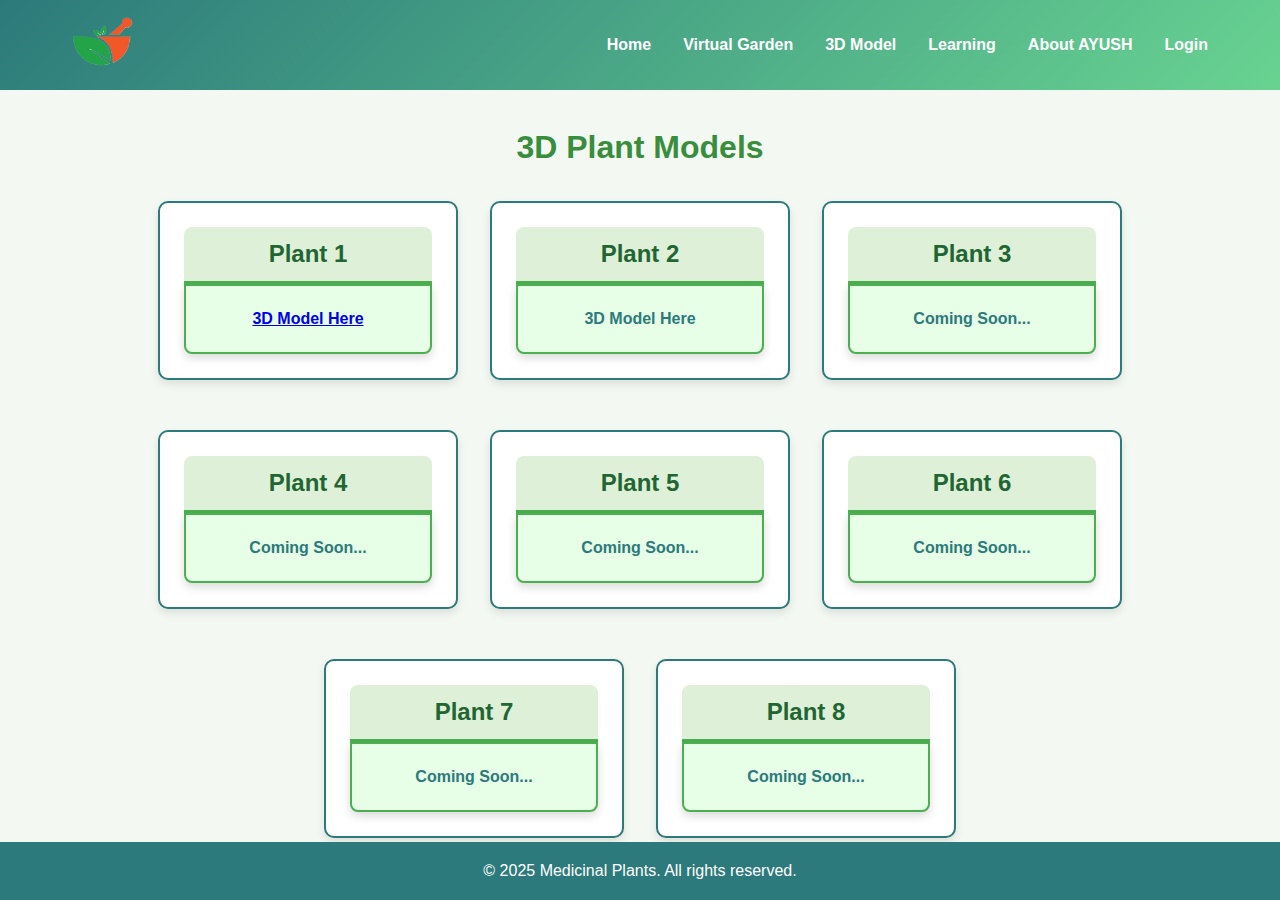
<file: 3dmodel.html>
<!DOCTYPE html>
<html lang="en">
<head>
    <meta charset="UTF-8">
    <meta name="viewport" content="width=device-width, initial-scale=1.0">
    <title>3D Plant Models</title>
    <link rel="stylesheet" href="3dmodel.css">
</head>
<body>
    <header>
        <nav>
            <div class="logo">
                <img src="images/logo.png" alt="Virtual Herbal Garden Logo">
            </div>
            <ul>
                <li><a href="index.html#home">Home</a></li>
                <li><a href="index.html#garden">Virtual Garden</a></li>
                <li><a href="3dmodel.html">3D Model</a></li>
                <li><a href="learning.html">Learning</a></li> <!-- New Learning Link -->
                <li><a href="index.html#about">About AYUSH</a></li>
                <li><a href="login.html">Login</a></li>
               
            
            </ul>
        </nav>
    </header>

    <section id="plant-models">
        <h1>3D Plant Models</h1>
        <div class="model-container">
            <div class="plant">
                <h2>Plant 1</h2>
                <div class="model-placeholder"><a href="3dModel1/index.html">3D Model Here</a></div>
            </div>

            <div class="plant">
                <h2>Plant 2</h2>
                <div class="model-placeholder">3D Model Here</div>
            </div>

            <div class="plant">
                <h2>Plant 3</h2>
                <div class="model-placeholder">Coming Soon...</div>
            </div>

            <div class="plant">
                <h2>Plant 4</h2>
                <div class="model-placeholder">Coming Soon...</div>
            </div>

            <div class="plant">
                <h2>Plant 5</h2>
                <div class="model-placeholder">Coming Soon...</div>
            </div>

            <div class="plant">
                <h2>Plant 6</h2>
                <div class="model-placeholder">Coming Soon...</div>
            </div>

            <div class="plant">
                <h2>Plant 7</h2>
                <div class="model-placeholder">Coming Soon...</div>
            </div>

            <div class="plant">
                <h2>Plant 8</h2>
                <div class="model-placeholder">Coming Soon...</div>
            </div>
        </div>
    </section>

    <footer>
        <p>&copy; 2025 Medicinal Plants. All rights reserved.</p>
    </footer>
</body>
</html>
</file>
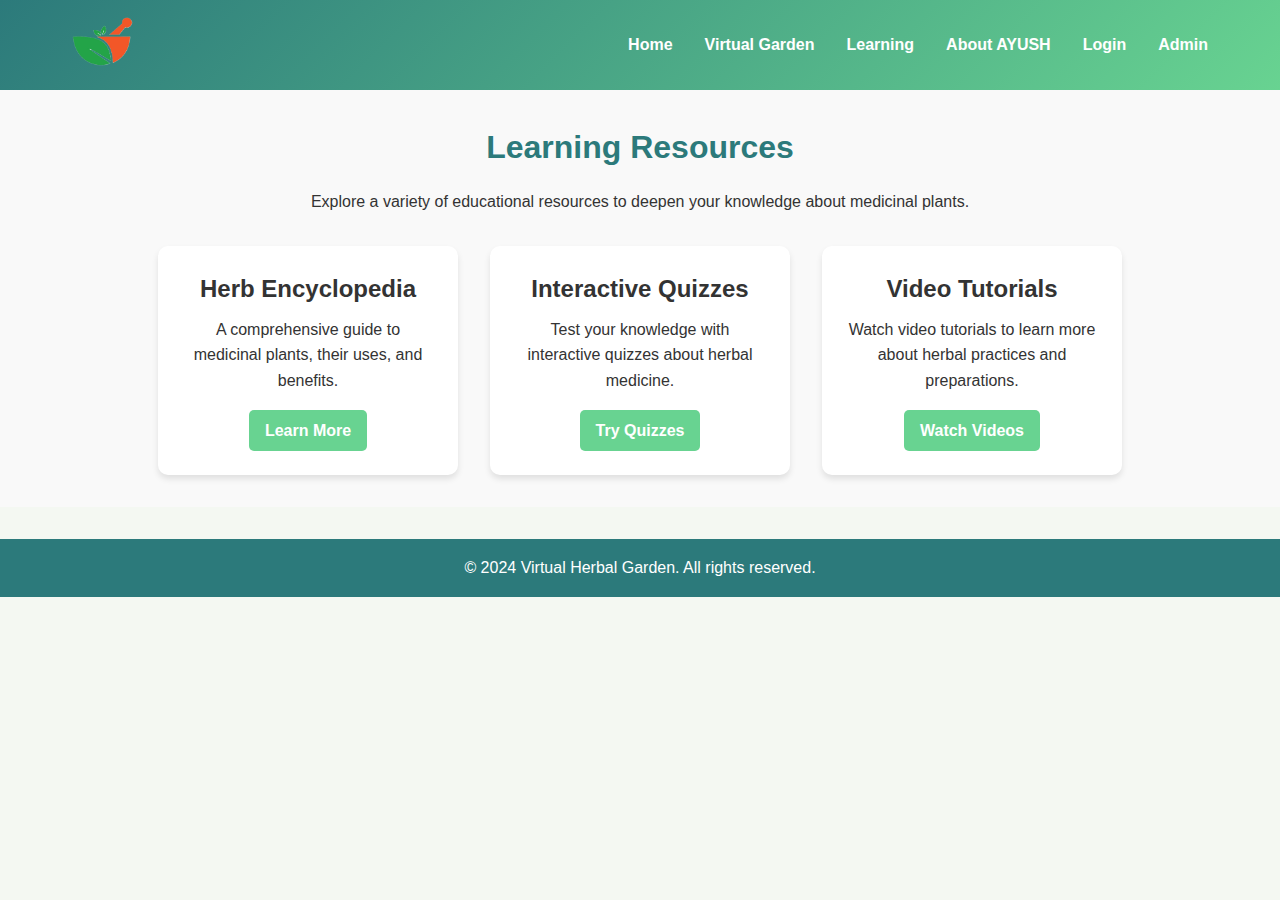
<file: learning.html>
<!DOCTYPE html>
<html lang="en">
<head>
    <meta charset="UTF-8">
    <meta name="viewport" content="width=device-width, initial-scale=1.0">
    <title>Learning - Virtual Herbal Garden</title>
    <link rel="stylesheet" href="styles.css">
</head>
<body>
    <header>
        <nav>
            <div class="logo">
                <img src="images/logo.png" alt="Logo">
            </div>
            <ul>
                <li><a href="index.html#home">Home</a></li>
                <li><a href="index.html#garden">Virtual Garden</a></li>
                <li><a href="learning.html">Learning</a></li> <!-- New Learning Link -->
                <li><a href="index.html#about">About AYUSH</a></li>
                <li><a href="login.html">Login</a></li>
                <li><a href="index.html#admin">Admin</a></li>
            </ul>
        </nav>
    </header>

    <main>
        <section id="learning">
            <div class="learning-content">
                <h2>Learning Resources</h2>
                <p>Explore a variety of educational resources to deepen your knowledge about medicinal plants.</p>
        
                <div class="resource-list">
                    <div class="resource-item">
                        <h3>Herb Encyclopedia</h3>
                        <p>A comprehensive guide to medicinal plants, their uses, and benefits.</p>
                        <a href="learn/herb-encyclopedia.html" class="learn-more">Learn More</a>
                    </div>
                    <div class="resource-item">
                        <h3>Interactive Quizzes</h3>
                        <p>Test your knowledge with interactive quizzes about herbal medicine.</p>
                        <a href="learn/quizzes.html" class="learn-more">Try Quizzes</a>
                    </div>
                    <div class="resource-item">
                        <h3>Video Tutorials</h3>
                        <p>Watch video tutorials to learn more about herbal practices and preparations.</p>
                        <a href="learn/videos.html" class="learn-more">Watch Videos</a>
                    </div>
                </div>
            </div>
        </section>
        
    </main>

    <footer>
        <p>&copy; 2024 Virtual Herbal Garden. All rights reserved.</p>
    </footer>
</body>
</html>
</file>
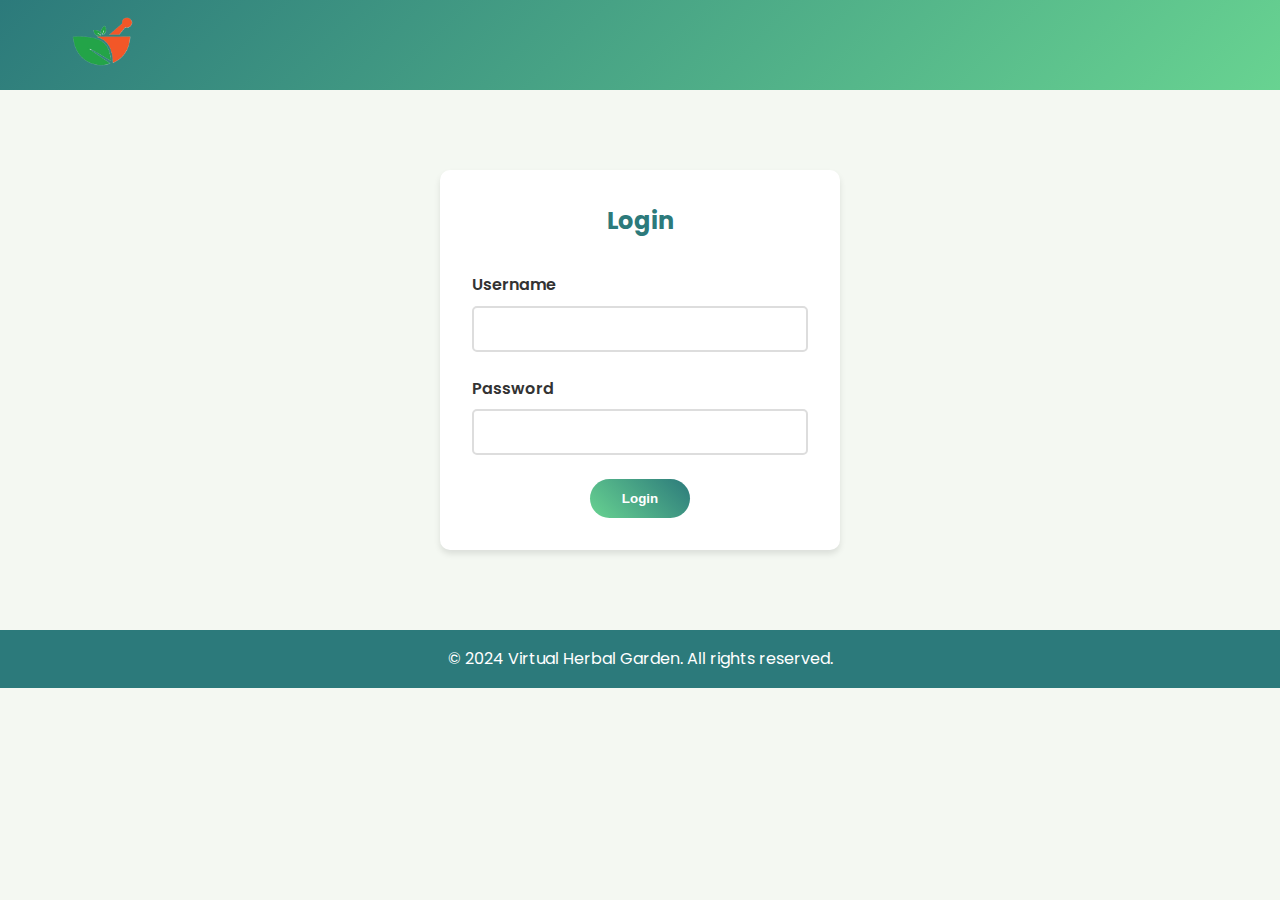
<file: login.html>
<!DOCTYPE html>
<html lang="en">
<head>
    <meta charset="UTF-8">
    <meta name="viewport" content="width=device-width, initial-scale=1.0">
    <title>Login - Virtual Herbal Garden</title>
    <link href="https://fonts.googleapis.com/css2?family=Poppins:wght@300;400;600&display=swap" rel="stylesheet">
    <link rel="stylesheet" href="styles.css">
</head>
<body>
    <header>
        <nav>
            <div class="logo">
                <img src="images/logo.png" alt="Virtual Herbal Garden Logo">
            </div>
        </nav>
    </header>

    <main>
        <section id="login" class="section">
            <div class="login-container">
                <h2>Login</h2>
                <form id="login-form">
                    <div class="form-group">
                        <label for="username">Username</label>
                        <input type="text" id="username" name="username" required>
                    </div>
                    <div class="form-group">
                        <label for="password">Password</label>
                        <input type="password" id="password" name="password" required>
                    </div>
                    <button type="submit" class="login-button">Login</button>
                </form>
            </div>
        </section>
    </main>

    <footer>
        <p>&copy; 2024 Virtual Herbal Garden. All rights reserved.</p>
    </footer>
</body>
</html>
</file>
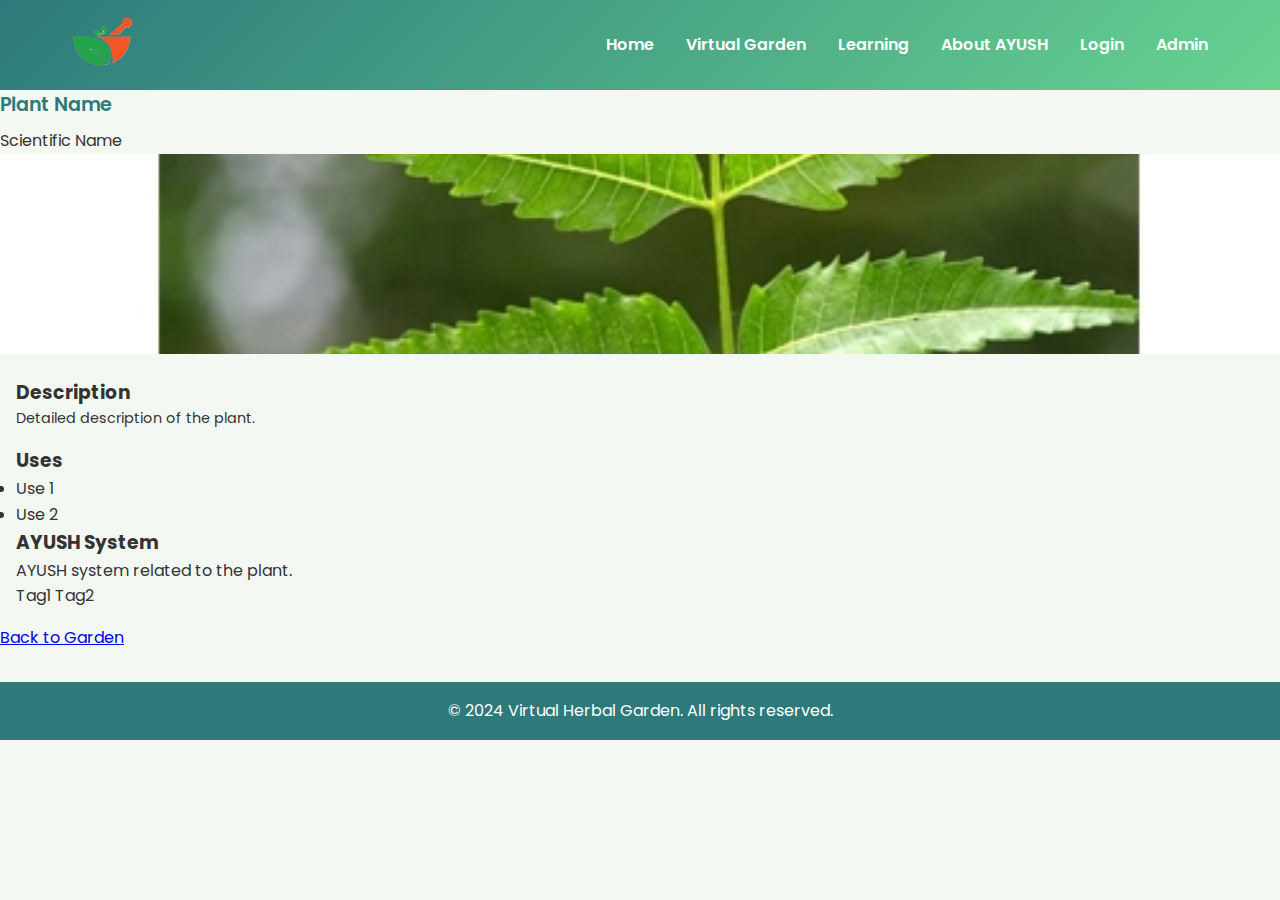
<file: plant-detail.html>
<!DOCTYPE html>
<html lang="en">
<head>
    <meta charset="UTF-8">
    <meta name="viewport" content="width=device-width, initial-scale=1.0">
    <title>Plant Details - Virtual Herbal Garden</title>
    <link href="https://fonts.googleapis.com/css2?family=Poppins:wght@300;400;600&display=swap" rel="stylesheet">
    <link rel="stylesheet" href="styles.css">
</head>
<body>
    <header>
        <nav>
            <div class="logo">
                <img src="images/logo.png" alt="Virtual Herbal Garden Logo">
            </div>
            <ul>
                <li><a href="index.html#home">Home</a></li>
                <li><a href="index.html#garden">Virtual Garden</a></li>
                <li><a href="learning.html">Learning</a></li> <!-- New Learning Link -->
                <li><a href="index.html#about">About AYUSH</a></li>
                <li><a href="login.html">Login</a></li>
                <li><a href="index.html#admin">Admin</a></li>
            </ul>
        </nav>
    </header>

    <main>
        <section id="plant-detail" class="section">
            <div class="plant-detail-content">
                <h2 class="plant-name">Plant Name</h2>
                <p class="plant-scientific-name">Scientific Name</p>
                
                <div class="plant-gallery">
                    <img src="images/plant1.jpg" alt="Plant" class="plant-image">
                    <!-- Additional images if necessary -->
                </div>
                
                <div class="plant-info">
                    <h3>Description</h3>
                    <p class="plant-description">Detailed description of the plant.</p>
                    
                    <h3>Uses</h3>
                    <ul class="plant-uses">
                        <li>Use 1</li>
                        <li>Use 2</li>
                        <!-- Additional uses if necessary -->
                    </ul>
                    
                    <h3>AYUSH System</h3>
                    <p class="plant-system">AYUSH system related to the plant.</p>
                    
                    <div class="plant-tags">
                        <span class="tag">Tag1</span>
                        <span class="tag">Tag2</span>
                        <!-- Additional tags if necessary -->
                    </div>
                </div>
                
                <!-- Additional videos if necessary -->
                
                <a href="index.html#garden" class="back-link">Back to Garden</a>
            </div>
        </section>
    </main>

    <footer>
        <p>&copy; 2024 Virtual Herbal Garden. All rights reserved.</p>
    </footer>
    <script src="js\plant-detail.js"></script>
</body>
</html>
</file>
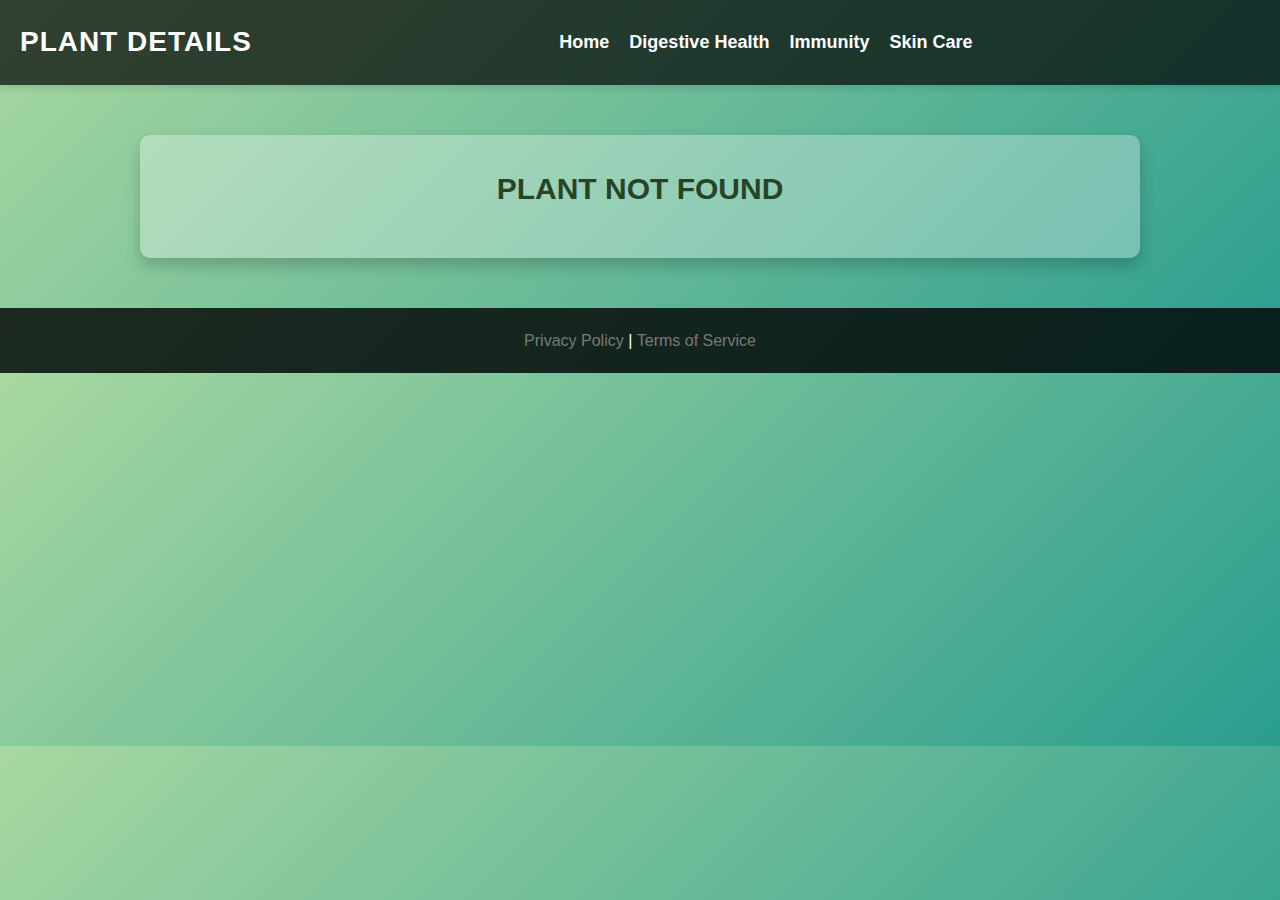
<file: guided-tour/immunity-plant-detail.html>
<!DOCTYPE html>
<html lang="en">
<head>
    <meta charset="UTF-8">
    <meta name="viewport" content="width=device-width, initial-scale=1.0">
    <title>Plant Details</title>
    <link rel="stylesheet" href="../styles.css">
    <style>
        /* Page Background Gradient */
        body {
            background: linear-gradient(135deg, #a8d8a1, #2a9d8f);
            font-family: 'Poppins', sans-serif;
            color: #174f3c;
            margin: 0;
            padding: 0;
        }

        /* Header Styling */
        header {
            display: flex;
            justify-content: space-between;
            align-items: center;
            background: rgba(0, 0, 0, 0.7);
            padding: 20px;
            box-shadow: 0 4px 6px rgba(0, 0, 0, 0.1);
        }

        header h1 {
            color: #fff;
            font-size: 28px;
            letter-spacing: 1px;
            text-transform: uppercase;
        }

        header nav ul {
            list-style: none;
            display: flex;
        }

        header nav ul li {
            margin-left: 20px;
        }

        header nav ul li a {
            color: #fff;
            text-decoration: none;
            font-size: 18px;
            transition: color 0.3s ease;
        }

        header nav ul li a:hover {
            color: #ffeb3b;
        }

        /* Plant Detail Section */
        .plant-detail-container {
            margin: 50px auto;
            width: 80%;
            max-width: 1000px;
            background: rgba(255, 255, 255, 0.3);
            padding: 30px;
            border-radius: 10px;
            box-shadow: 0 8px 16px rgba(0, 0, 0, 0.2);
            text-align: center;
            animation: fadeInUp 0.8s ease-in-out;
        }

        .plant-detail-container img {
            max-width: 100%;
            border-radius: 8px;
            margin-bottom: 20px;
            box-shadow: 0 4px 10px rgba(0, 0, 0, 0.3);
        }

        .plant-detail-container h2 {
            font-size: 30px;
            color: #264527;
            text-transform: uppercase;
            margin-bottom: 15px;
        }

        .plant-detail-container p {
            font-size: 18px;
            line-height: 1.6;
            margin: 10px 0;
        }

        /* Links to Additional Content */
        .extra-links {
            margin-top: 20px;
        }

        .extra-links a {
            display: inline-block;
            background-color: #b6d088;
            color: #333;
            padding: 10px 20px;
            text-decoration: none;
            font-weight: bold;
            border-radius: 5px;
            transition: background-color 0.3s ease, color 0.3s ease;
            margin: 5px;
        }

        .extra-links a:hover {
            background-color: #f1c40f;
            color: #000;
        }

        /* Button Styling */
        .btn-back {
            background-color: #b6d088;
            color: #333;
            padding: 10px 20px;
            text-decoration: none;
            font-weight: bold;
            border-radius: 5px;
            transition: background-color 0.3s ease;
            margin-top: 20px;
            display: inline-block;
        }

        .btn-back:hover {
            background-color: #f1c40f;
            color: #000;
        }

        /* Footer Styling */
        footer {
            background: rgba(0, 0, 0, 0.8);
            color: #fff;
            padding: 20px;
            text-align: center;
            position: relative;
        }

        footer a {
            color: #797977;
            text-decoration: none;
            position: relative;
            display: inline-block;
        }

        footer a::after {
            content: '';
            position: absolute;
            left: 0;
            bottom: -5px;
            width: 100%;
            height: 2px;
            background: #ffeb3b;
            transition: width 0.3s ease;
            transform: scaleX(0);
            transform-origin: bottom right;
        }

        footer a:hover::after {
            transform: scaleX(1);
            transform-origin: bottom left;
        }

        /* Animations */
        @keyframes fadeInUp {
            0% {
                opacity: 0;
                transform: translateY(30px);
            }
            100% {
                opacity: 1;
                transform: translateY(0);
            }
        }
    </style>
</head>
<body>

    <header>
        <h1>Plant Details</h1>
        <nav>
            <ul>
                <li><a href="../index.html">Home</a></li>
                <li><a href="digestive-health.html">Digestive Health</a></li>
                <li><a href="immunity.html">Immunity</a></li>
                <li><a href="skin-care.html">Skin Care</a></li>
            </ul>
        </nav>
    </header>

    <section id="plant-details">
        <div class="plant-detail-container">
            <img id="plant-image" src="" alt="Plant Image">
            <h2 id="plant-name">Plant Name</h2>
            <p id="plant-scientific-name">Scientific Name: </p>
            <p id="plant-description">Description: </p>
            <p id="plant-uses">Uses: </p>
            <p id="plant-region">Region: </p>
            <p id="plant-type">Type: </p>

            <!-- Extra links for more content (videos, additional info, etc.) -->
            <div class="extra-links">
                <a href="#">More Images</a>
                <a href="#">Watch Video</a>
                <a href="#">Additional Information</a>
            </div>

            <a href="immunity.html" class="btn-back">Back to Digestive Health</a>
        </div>
    </section>

    <footer>
        <a href="#">Privacy Policy</a> | <a href="#">Terms of Service</a>
    </footer>

    <script src="immunity-details.js"></script>

</body>
</html>
</file>
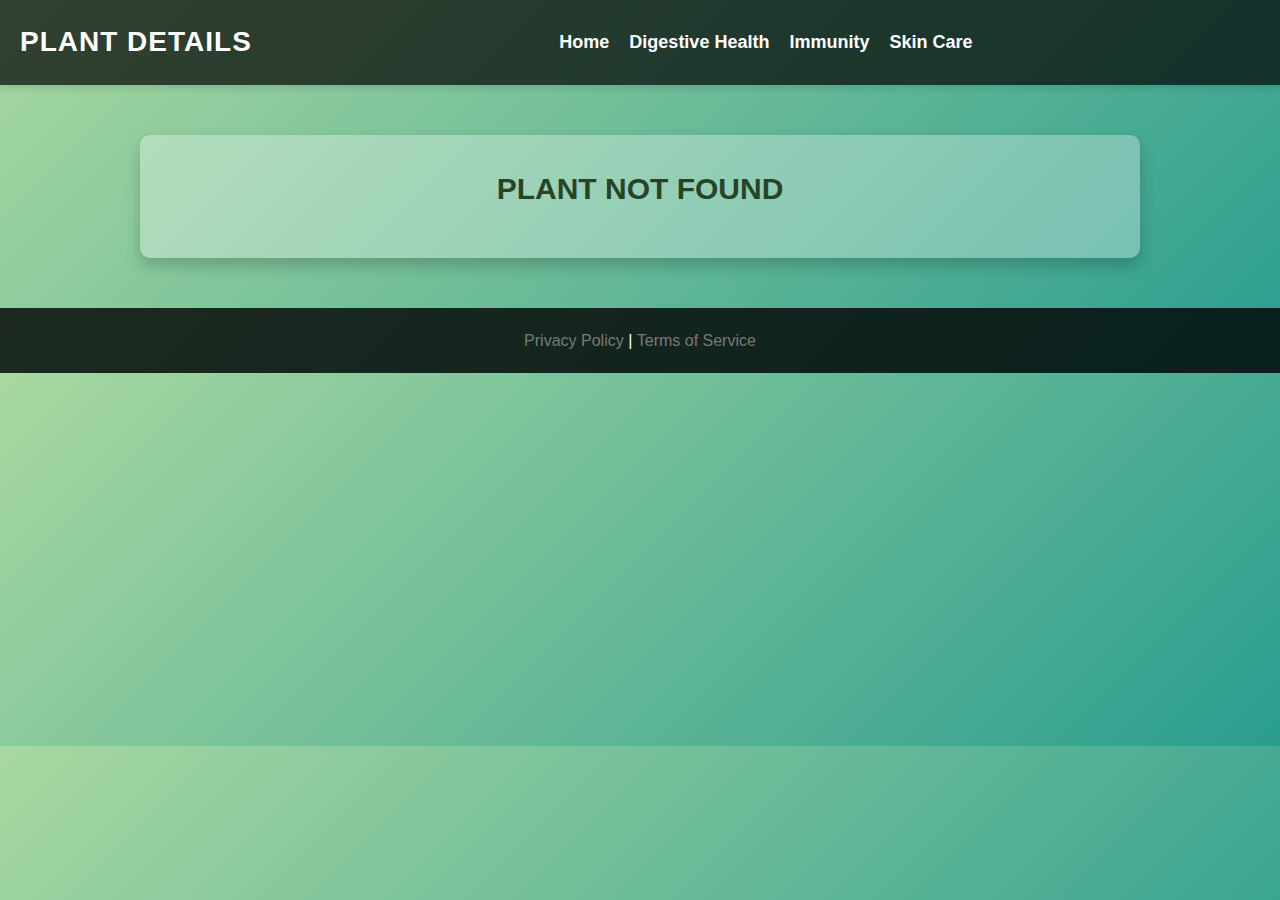
<file: guided-tour/plant-detail.html>
<!DOCTYPE html>
<html lang="en">
<head>
    <meta charset="UTF-8">
    <meta name="viewport" content="width=device-width, initial-scale=1.0">
    <title>Plant Details</title>
    <link rel="stylesheet" href="../styles.css">
    <style>
        /* Page Background Gradient */
        body {
            background: linear-gradient(135deg, #a8d8a1, #2a9d8f);
            font-family: 'Poppins', sans-serif;
            color: #174f3c;
            margin: 0;
            padding: 0;
        }

        /* Header Styling */
        header {
            display: flex;
            justify-content: space-between;
            align-items: center;
            background: rgba(0, 0, 0, 0.7);
            padding: 20px;
            box-shadow: 0 4px 6px rgba(0, 0, 0, 0.1);
        }

        header h1 {
            color: #fff;
            font-size: 28px;
            letter-spacing: 1px;
            text-transform: uppercase;
        }

        header nav ul {
            list-style: none;
            display: flex;
        }

        header nav ul li {
            margin-left: 20px;
        }

        header nav ul li a {
            color: #fff;
            text-decoration: none;
            font-size: 18px;
            transition: color 0.3s ease;
        }

        header nav ul li a:hover {
            color: #ffeb3b;
        }

        /* Plant Detail Section */
        .plant-detail-container {
            margin: 50px auto;
            width: 80%;
            max-width: 1000px;
            background: rgba(255, 255, 255, 0.3);
            padding: 30px;
            border-radius: 10px;
            box-shadow: 0 8px 16px rgba(0, 0, 0, 0.2);
            text-align: center;
            animation: fadeInUp 0.8s ease-in-out;
        }

        .plant-detail-container img {
            max-width: 100%;
            border-radius: 8px;
            margin-bottom: 20px;
            box-shadow: 0 4px 10px rgba(0, 0, 0, 0.3);
        }

        .plant-detail-container h2 {
            font-size: 30px;
            color: #264527;
            text-transform: uppercase;
            margin-bottom: 15px;
        }

        .plant-detail-container p {
            font-size: 18px;
            line-height: 1.6;
            margin: 10px 0;
        }

        /* Links to Additional Content */
        .extra-links {
            margin-top: 20px;
        }

        .extra-links a {
            display: inline-block;
            background-color: #b6d088;
            color: #333;
            padding: 10px 20px;
            text-decoration: none;
            font-weight: bold;
            border-radius: 5px;
            transition: background-color 0.3s ease, color 0.3s ease;
            margin: 5px;
        }

        .extra-links a:hover {
            background-color: #f1c40f;
            color: #000;
        }

        /* Button Styling */
        .btn-back {
            background-color: #b6d088;
            color: #333;
            padding: 10px 20px;
            text-decoration: none;
            font-weight: bold;
            border-radius: 5px;
            transition: background-color 0.3s ease;
            margin-top: 20px;
            display: inline-block;
        }

        .btn-back:hover {
            background-color: #f1c40f;
            color: #000;
        }

        /* Footer Styling */
        footer {
            background: rgba(0, 0, 0, 0.8);
            color: #fff;
            padding: 20px;
            text-align: center;
            position: relative;
        }

        footer a {
            color: #797977;
            text-decoration: none;
            position: relative;
            display: inline-block;
        }

        footer a::after {
            content: '';
            position: absolute;
            left: 0;
            bottom: -5px;
            width: 100%;
            height: 2px;
            background: #ffeb3b;
            transition: width 0.3s ease;
            transform: scaleX(0);
            transform-origin: bottom right;
        }

        footer a:hover::after {
            transform: scaleX(1);
            transform-origin: bottom left;
        }

        /* Animations */
        @keyframes fadeInUp {
            0% {
                opacity: 0;
                transform: translateY(30px);
            }
            100% {
                opacity: 1;
                transform: translateY(0);
            }
        }
    </style>
</head>
<body>

    <header>
        <h1>Plant Details</h1>
        <nav>
            <ul>
                <li><a href="../index.html">Home</a></li>
                <li><a href="digestive-health.html">Digestive Health</a></li>
                <li><a href="immunity.html">Immunity</a></li>
                <li><a href="skin-care.html">Skin Care</a></li>
            </ul>
        </nav>
    </header>

    <section id="plant-details">
        <div class="plant-detail-container">
            <img id="plant-image" src="" alt="Plant Image">
            <h2 id="plant-name">Plant Name</h2>
            <p id="plant-scientific-name">Scientific Name: </p>
            <p id="plant-description">Description: </p>
            <p id="plant-uses">Uses: </p>
            <p id="plant-region">Region: </p>
            <p id="plant-type">Type: </p>

            <!-- Extra links for more content (videos, additional info, etc.) -->
            <div class="extra-links">
                <a href="#">More Images</a>
                <a href="#">Watch Video</a>
                <a href="#">Additional Information</a>
            </div>

            <a href="digestive-health.html" class="btn-back">Back to Digestive Health</a>
        </div>
    </section>

    <footer>
        <a href="#">Privacy Policy</a> | <a href="#">Terms of Service</a>
    </footer>

    <script src="details.js"></script>

</body>
</html>
</file>
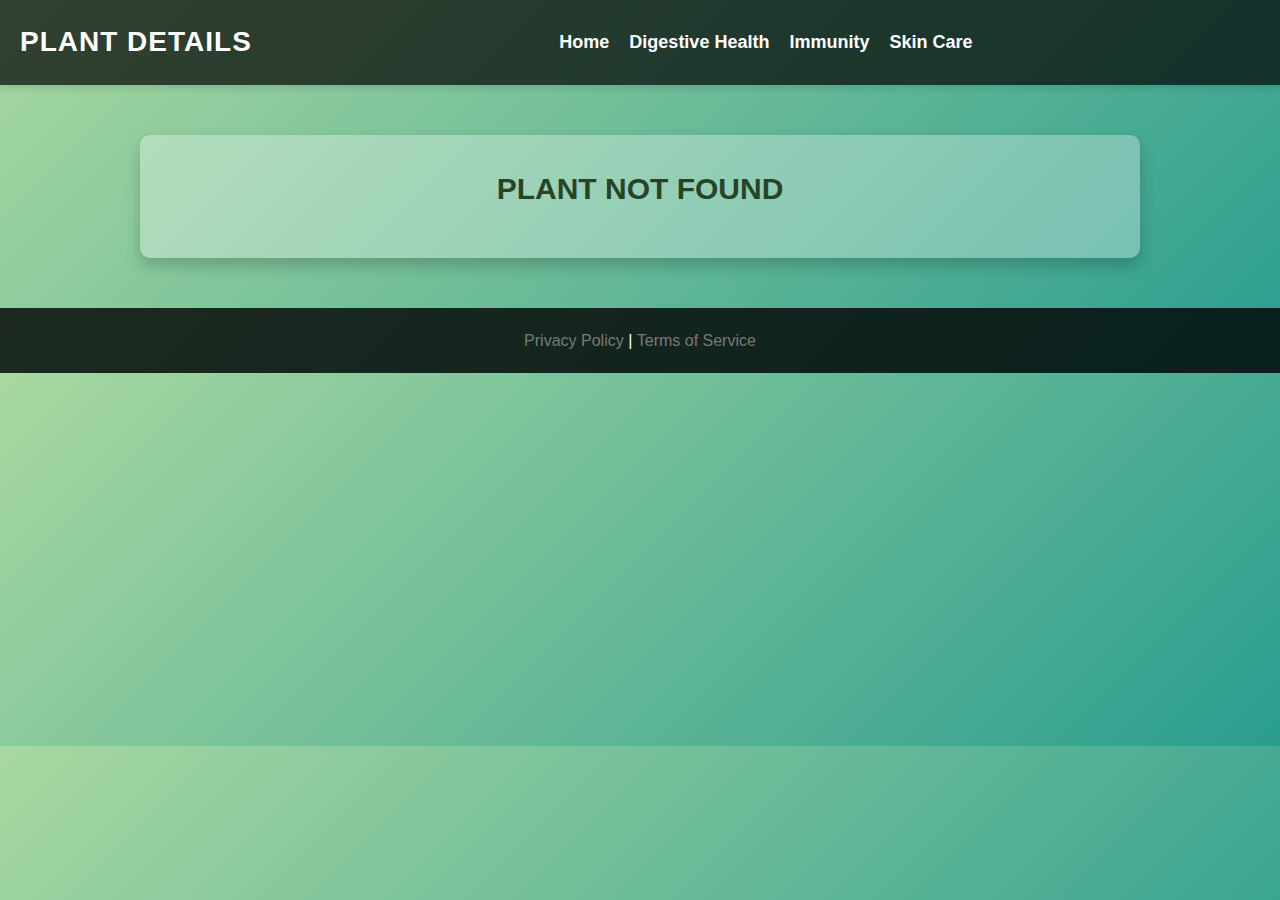
<file: guided-tour/skin-care-plant-details.html>
<!DOCTYPE html>
<html lang="en">
<head>
    <meta charset="UTF-8">
    <meta name="viewport" content="width=device-width, initial-scale=1.0">
    <title>Plant Details</title>
    <link rel="stylesheet" href="../styles.css">
    <style>
        /* Page Background Gradient */
        body {
            background: linear-gradient(135deg, #a8d8a1, #2a9d8f);
            font-family: 'Poppins', sans-serif;
            color: #174f3c;
            margin: 0;
            padding: 0;
        }

        /* Header Styling */
        header {
            display: flex;
            justify-content: space-between;
            align-items: center;
            background: rgba(0, 0, 0, 0.7);
            padding: 20px;
            box-shadow: 0 4px 6px rgba(0, 0, 0, 0.1);
        }

        header h1 {
            color: #fff;
            font-size: 28px;
            letter-spacing: 1px;
            text-transform: uppercase;
        }

        header nav ul {
            list-style: none;
            display: flex;
        }

        header nav ul li {
            margin-left: 20px;
        }

        header nav ul li a {
            color: #fff;
            text-decoration: none;
            font-size: 18px;
            transition: color 0.3s ease;
        }

        header nav ul li a:hover {
            color: #ffeb3b;
        }

        /* Plant Detail Section */
        .plant-detail-container {
            margin: 50px auto;
            width: 80%;
            max-width: 1000px;
            background: rgba(255, 255, 255, 0.3);
            padding: 30px;
            border-radius: 10px;
            box-shadow: 0 8px 16px rgba(0, 0, 0, 0.2);
            text-align: center;
            animation: fadeInUp 0.8s ease-in-out;
        }

        .plant-detail-container img {
            max-width: 100%;
            border-radius: 8px;
            margin-bottom: 20px;
            box-shadow: 0 4px 10px rgba(0, 0, 0, 0.3);
        }

        .plant-detail-container h2 {
            font-size: 30px;
            color: #264527;
            text-transform: uppercase;
            margin-bottom: 15px;
        }

        .plant-detail-container p {
            font-size: 18px;
            line-height: 1.6;
            margin: 10px 0;
        }

        /* Links to Additional Content */
        .extra-links {
            margin-top: 20px;
        }

        .extra-links a {
            display: inline-block;
            background-color: #b6d088;
            color: #333;
            padding: 10px 20px;
            text-decoration: none;
            font-weight: bold;
            border-radius: 5px;
            transition: background-color 0.3s ease, color 0.3s ease;
            margin: 5px;
        }

        .extra-links a:hover {
            background-color: #f1c40f;
            color: #000;
        }

        /* Button Styling */
        .btn-back {
            background-color: #b6d088;
            color: #333;
            padding: 10px 20px;
            text-decoration: none;
            font-weight: bold;
            border-radius: 5px;
            transition: background-color 0.3s ease;
            margin-top: 20px;
            display: inline-block;
        }

        .btn-back:hover {
            background-color: #f1c40f;
            color: #000;
        }

        /* Footer Styling */
        footer {
            background: rgba(0, 0, 0, 0.8);
            color: #fff;
            padding: 20px;
            text-align: center;
            position: relative;
        }

        footer a {
            color: #797977;
            text-decoration: none;
            position: relative;
            display: inline-block;
        }

        footer a::after {
            content: '';
            position: absolute;
            left: 0;
            bottom: -5px;
            width: 100%;
            height: 2px;
            background: #ffeb3b;
            transition: width 0.3s ease;
            transform: scaleX(0);
            transform-origin: bottom right;
        }

        footer a:hover::after {
            transform: scaleX(1);
            transform-origin: bottom left;
        }

        /* Animations */
        @keyframes fadeInUp {
            0% {
                opacity: 0;
                transform: translateY(30px);
            }
            100% {
                opacity: 1;
                transform: translateY(0);
            }
        }
    </style>
</head>
<body>

    <header>
        <h1>Plant Details</h1>
        <nav>
            <ul>
                <li><a href="../index.html">Home</a></li>
                <li><a href="digestive-health.html">Digestive Health</a></li>
                <li><a href="immunity.html">Immunity</a></li>
                <li><a href="skin-care.html">Skin Care</a></li>
            </ul>
        </nav>
    </header>

    <section id="plant-details">
        <div class="plant-detail-container">
            <img id="plant-image" src="" alt="Plant Image">
            <h2 id="plant-name">Plant Name</h2>
            <p id="plant-scientific-name">Scientific Name: </p>
            <p id="plant-description">Description: </p>
            <p id="plant-uses">Uses: </p>
            <p id="plant-region">Region: </p>
            <p id="plant-type">Type: </p>

            <!-- Extra links for more content (videos, additional info, etc.) -->
            <div class="extra-links">
                <a href="#">More Images</a>
                <a href="#">Watch Video</a>
                <a href="#">Additional Information</a>
            </div>

            <a href="skin-care.html" class="btn-back">Back to Digestive Health</a>
        </div>
    </section>

    <footer>
        <a href="#">Privacy Policy</a> | <a href="#">Terms of Service</a>
    </footer>

    <script src="skin-care-details.js"></script>

</body>
</html>
</file>
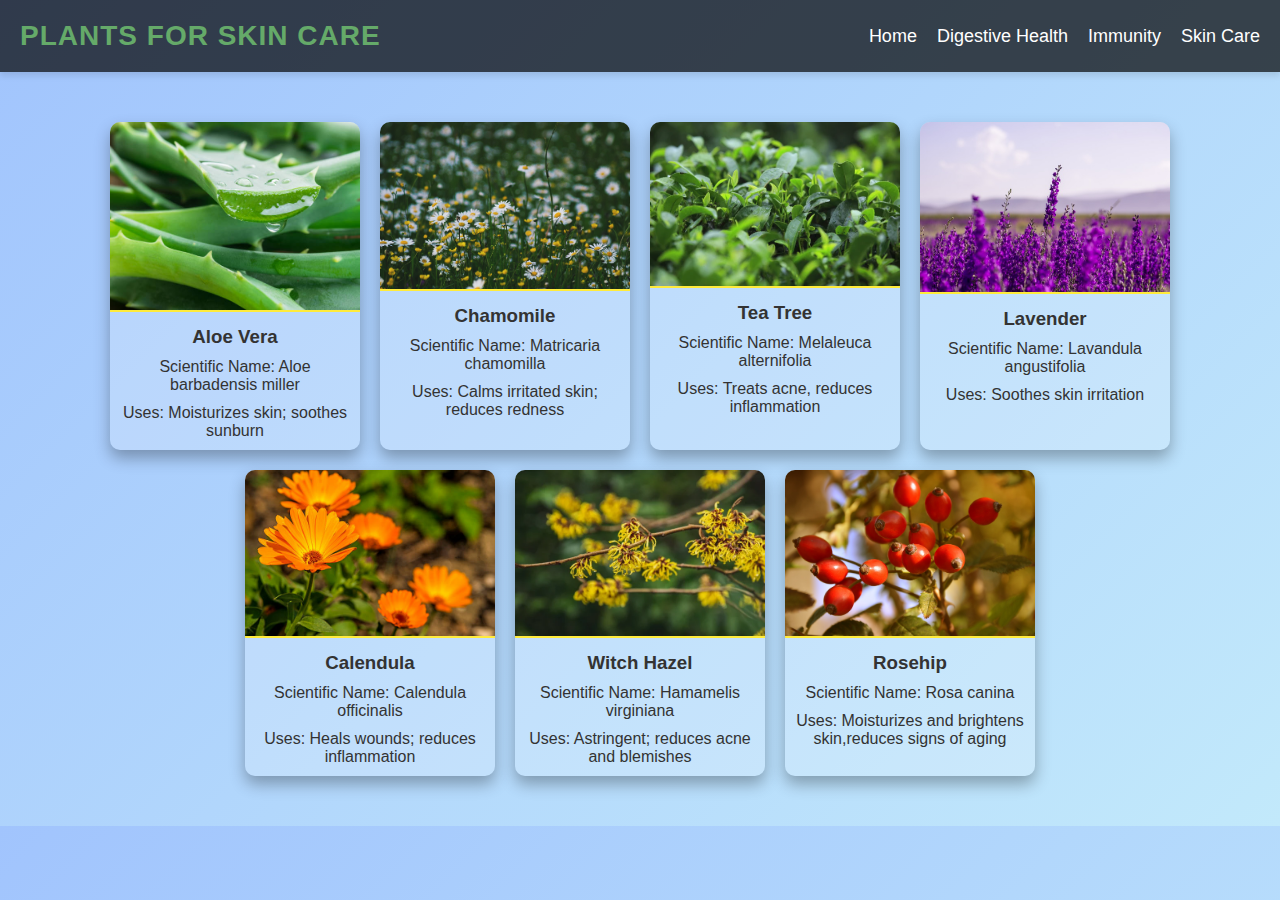
<file: guided-tour/skin-care.html>
<!DOCTYPE html>
<html lang="en">
<head>
    <meta charset="UTF-8">
    <meta name="viewport" content="width=device-width, initial-scale=1.0">
    <title>Digestive Health Plants</title>
    <link rel="stylesheet" href="styles.css">
</head>
<body>
    <header>
        <h1>Plants for Skin Care</h1>
        <nav>
            <ul>
                <li><a href="../index.html">Home</a></li>
                <li><a href="digestive-health.html">Digestive Health</a></li>
                <li><a href="immunity.html">Immunity</a></li>
                <li><a href="skin-care.html">Skin Care</a></li>
            </ul>
        </nav>
    </header>

    <section id="plant-cards-section">
        <div class="card-container">
            <!-- Plant Card 1 -->
            <a href="skin-care-plant-details.html?id=0" class="card">
                <img src="../images/aloe vera.jpg" alt="Aloe Vera">
                <h3>Aloe Vera</h3>
                <p>Scientific Name: Aloe barbadensis miller</p>
                <p>Uses: Moisturizes skin; soothes sunburn</p>
            </a>

            <!-- Plant Card 2 -->
            <a href="skin-care-plant-details.html?id=1" class="card">
                <img src="../images/chamomile.jpg" alt="Chamomile">
                <h3>Chamomile</h3>
                <p>Scientific Name: Matricaria chamomilla</p>
                <p>Uses: Calms irritated skin; reduces redness</p>
            </a>

            <!-- Plant Card 3 -->
            <a href="skin-care-plant-details.html?id=2" class="card">
                <img src="../images/tea tree.jpg" alt="Tea Tree">
                <h3>Tea Tree</h3>
                <p>Scientific Name: Melaleuca alternifolia</p>
                <p>Uses: Treats acne, reduces inflammation</p>
            </a>

            <!-- Plant Card 4 -->
            <a href="skin-care-plant-details.html?id=3" class="card">
                <img src="../images/lavender.jpg" alt="Lavender">
                <h3>Lavender</h3>
                <p>Scientific Name: Lavandula angustifolia</p>
                <p>Uses: Soothes skin irritation</p>
            </a>

            <!-- Plant Card 5 -->
            <a href="skin-care-plant-details.html?id=4" class="card">
                <img src="../images/calendula.jpg" alt="Calendula">
                <h3>Calendula</h3>
                <p>Scientific Name: Calendula officinalis</p>
                <p>Uses:  Heals wounds; reduces inflammation</p>
            </a>


            <!-- Plant Card 6 -->
            <a href="skin-care-plant-details.html?id=5" class="card">
                <img src="../images/witch hazel.jpg" alt="Witch Hazel">
                <h3>Witch Hazel</h3>
                <p>Scientific Name: Hamamelis virginiana</p>
                <p>Uses: Astringent; reduces acne and blemishes</p>
            </a>


            <!-- Plant Card 7 -->
            <a href="skin-care-plant-details.html?id=6" class="card">
                <img src="../images/rosehip.jpg" alt="Rosehip">
                <h3>Rosehip</h3>
                <p>Scientific Name: Rosa canina</p>
                <p>Uses: Moisturizes and brightens skin,reduces signs of aging</p>
            </a>




            

            <!-- More plant cards can be added here -->
        </div>
    </section>

    <script src="skin-care-details.js"></script>
</body>
</html>
</file>
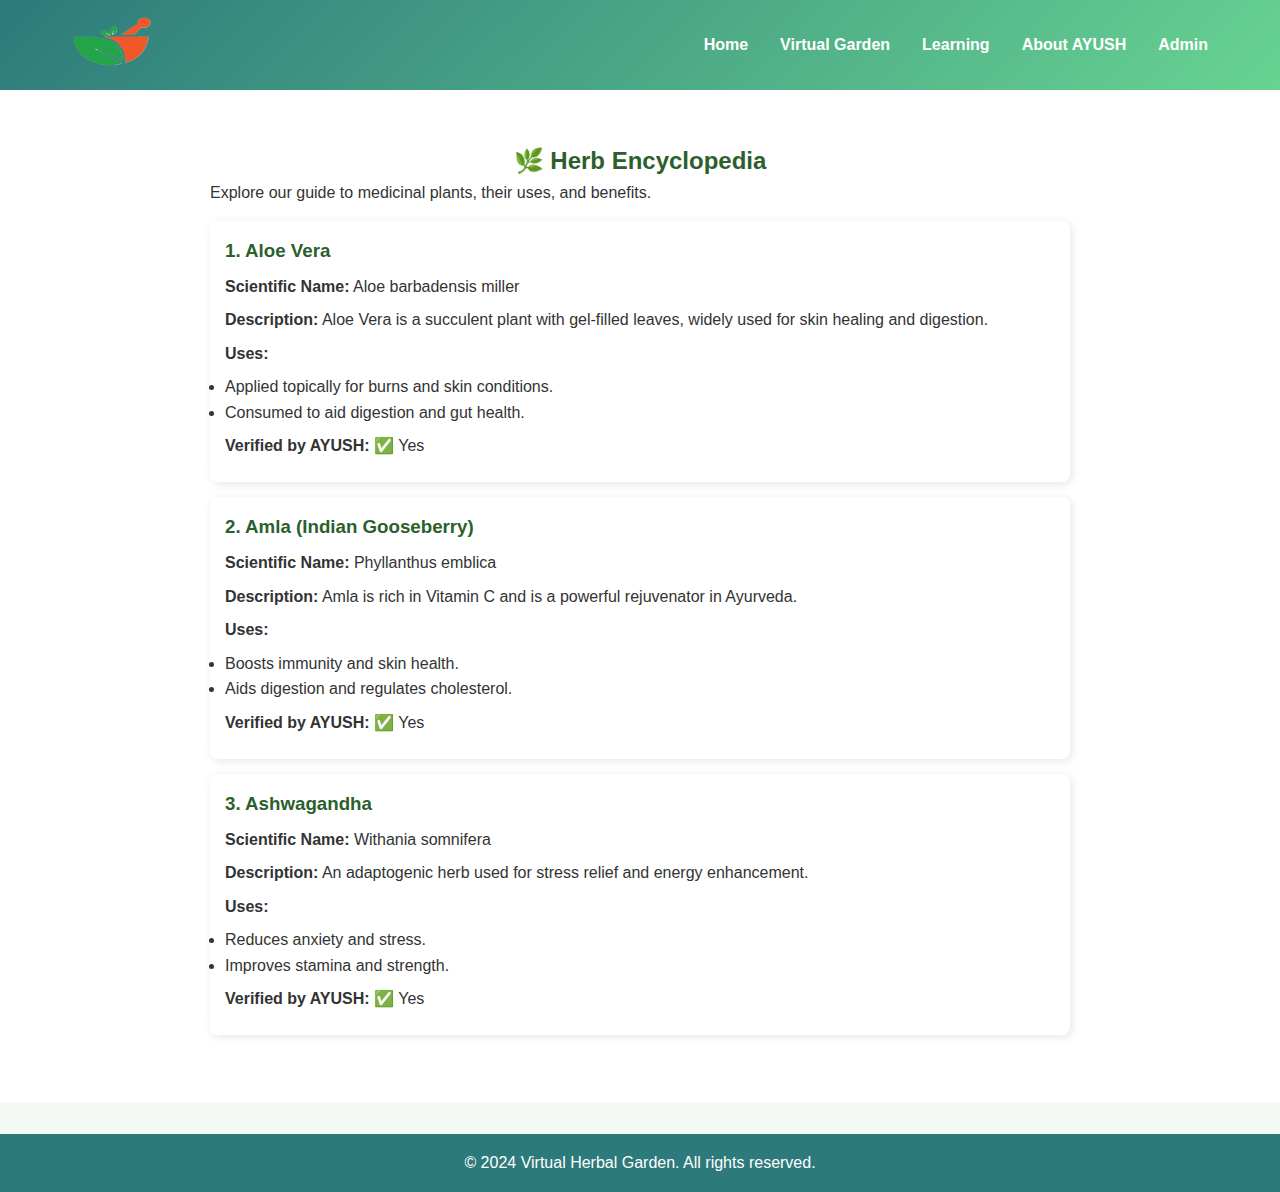
<file: learn/herb-encyclopedia.html>
<!DOCTYPE html>
<html lang="en">
<head>
    <meta charset="UTF-8">
    <meta name="viewport" content="width=device-width, initial-scale=1.0">
    <title>Herb Encyclopedia - Virtual Herbal Garden</title>
    <link rel="icon" href="../images/favicon.ico" type="image/x-icon">
    <link rel="stylesheet" href="learning.css">
    <style>
        body {
            font-family: 'Poppins', sans-serif;
            margin: 0;
            padding: 0;
            background-color: #f4f9f4;
            color: #333;
        }
        .content {
            max-width: 900px;
            margin: auto;
            padding: 20px;
        }
        h2 {
            text-align: center;
            color: #2c5f2d;
        }
        .plant-detail {
            background: white;
            border-radius: 8px;
            padding: 15px;
            margin: 15px 0;
            box-shadow: 2px 2px 10px rgba(0, 0, 0, 0.1);
        }
        .plant-detail h3 {
            color: #2c5f2d;
        }
        .plant-detail p {
            margin: 8px 0;
        }

    </style>
</head>

    <!-- <header>
        <nav>
            <div class="logo">
                <img src="../images/logo.png" alt="Logo">
            </div>
            <ul>
                <li><a href="../index.html#home">Home</a></li>
                <li><a href="../index.html#garden">Virtual Garden</a></li>
                <li><a href="../learning.html">Learning</a></li>
                <li><a href="../index.html#about">About AYUSH</a></li>
                <li><a href="../index.html#admin">Admin</a></li>
            </ul>
        </nav>
    </header>

    <section id="herb-encyclopedia">
        <div class="content">
            <h2>Herb Encyclopedia</h2>
            <p>Explore our comprehensive guide to medicinal plants. Learn about their uses, benefits, and much more.</p>

            
            <div class="plant-detail"><br>
                1.<b>Aloe Vera</b><br>
                •	Scientific Name: Aloe barbadensis miller<br>
                •	Description: Aloe Vera is a succulent plant known for its fleshy, gel-filled leaves. It is widely used in Ayurveda for its cooling, soothing, and moisturizing properties. The plant thrives in tropical and subtropical regions and has been used for thousands of years in traditional medicine.<br>
                •	Uses:<br>
                1.	Aloe Vera gel is applied topically to treat burns, cuts, and skin irritations due to its soothing and healing properties.<br>
                2.	It is also consumed to aid digestion and improve gut health, offering relief from constipation and acidity.<br>
                •	Verified by AYUSH: Yes, Aloe Vera is recognized for its therapeutic benefits by AYUSH.<br><br><br>
                2.<b>Amla (Indian Gooseberry)</b><br>
                •	Scientific Name: Phyllanthus emblica<br>
                •	Description: Amla is a small tree that produces greenish-yellow, sour fruits packed with Vitamin C. In Ayurveda, Amla is considered a powerful rejuvenator and is used in various formulations like "Triphala." It supports immune function and helps in overall well-being.<br>
                •	Uses:<br>
                1.	 Amla boosts immunity and improves skin and hair health due to its antioxidant properties.<br>
                2.	It helps in digestion, detoxifies the liver, and regulates cholesterol levels.<br>
                •	Verified by AYUSH: Yes, Amla is acknowledged for its wide range of health benefits.<br><br><br>
                3. <b>Arjuna</b><br>
                •	Scientific Name: Terminalia arjuna<br>
                •	Description: Arjuna is a large evergreen tree, and its bark is highly valued in Ayurveda, particularly for heart health. Arjuna has been used for centuries to treat cardiovascular disorders and is known for its cardioprotective properties.<br>
                •	Uses:<br>
                •	It strengthens the heart muscles and is used to manage conditions like hypertension and angina.<br>
                •	Arjuna also helps reduce cholesterol levels and supports overall cardiovascular health.<br>
                •	Verified by AYUSH: Yes, Arjuna is recognized for its heart health benefits.<br><br><br>
                4. <b>Ashwagandha</b><br>
                •	Scientific Name: Withania somnifera<br>
                •	Description: Ashwagandha is a powerful adaptogen used to improve physical and mental stamina. It is a small shrub with yellow flowers, and its roots are the primary medicinal part. Ashwagandha helps the body resist stress and fatigue.<br>
                •	Uses:<br>
                •	Reduces anxiety and stress by lowering cortisol levels.<br>
                •	Improves energy levels, vitality, and overall strength.<br>
                •	Verified by AYUSH: Yes, Ashwagandha is recognized for its adaptogenic properties.<br><br><br>
                5. <b>Brahmi</b><br>
                •	Scientific Name: Bacopa monnieri<br>
                •	Description: Brahmi is a creeping herb known for its cognitive-enhancing effects. It has small succulent leaves and white flowers, and it thrives in wetlands. It is primarily used to boost brain function, including memory and concentration.<br>
                •	Uses:<br>
                •	Improves memory, focus, and cognitive function.<br>
                •	Reduces anxiety and mental fatigue, promoting mental clarity.<br>
                •	Verified by AYUSH: Yes, Brahmi is recommended for its cognitive benefits.<br><br><br>
                6. <b>Bilva (Bael)</b> <br>
                •	Scientific Name: Aegle marmelos<br>
                •	Description: Bilva, also known as Bael, is a tree native to India, known for its fruit and medicinal properties. The fruit has a hard shell and is rich in nutrients. It is traditionally used in Ayurveda to treat digestive issues and respiratory ailments.<br>
                •	Uses:<br>
                •	Supports digestive health and is effective in treating diarrhea and dysentery.<br>
                •	Acts as a natural remedy for respiratory conditions like asthma and bronchitis.<br>
                •	Verified by AYUSH: Yes, Bilva is recognized for its digestive and respiratory benefits.<br><br><br>
                7. <b>Bhumi Amla (Phyllanthus)</b><br>
                •	Scientific Name: Phyllanthus niruri<br>
                •	Description: Bhumi Amla is a small herbaceous plant, often found in tropical regions. It is used in Ayurveda primarily for liver disorders and is known for its detoxifying and antiviral properties.<br>
                •	Uses:<br>
                •	Supports liver health and helps in managing conditions like jaundice and hepatitis.<br>
                •	Acts as a natural diuretic and aids in detoxification.<br>
                •	Verified by AYUSH: Yes, Bhumi Amla is recognized for its liver-protective benefits.<br><br><br>
                8. <b>Chitrak (Ceylon Leadwort)</b><br>
                •	Scientific Name: Plumbago zeylanica<br>
                •	Description: Chitrak is a perennial herb known for its fiery red flowers and its ability to stimulate digestion. It is primarily used in Ayurveda to balance Vata and Kapha doshas and improve digestive fire (Agni).<br>
                •	Uses:<br>
                •	Helps in treating indigestion, bloating, and other gastrointestinal issues.<br>
                •	Acts as a natural stimulant for improving metabolism.<br>
                •	Verified by AYUSH: Yes, Chitrak is acknowledged for its digestive benefits.<br><br><br>
                9. <b>Coriander (Cilantro)</b><br>
                •	Scientific Name: Coriandrum sativum<br>
                •	Description: Coriander, also known as cilantro, is an annual herb used in both culinary and medicinal applications. It is rich in vitamins and antioxidants, making it a staple in Ayurveda for promoting digestive health.<br>
                •	Uses:<br>
                •	Aids in digestion and helps in alleviating bloating and gas.<br>
                •	Acts as a natural detoxifier, improving kidney and liver function.<br>
                •	Verified by AYUSH: Yes, Coriander is recognized for its digestive and detoxifying properties.<br><br><br>
                10. <b>Daruharidra (Indian Barberry)</b><br>
                •	Scientific Name: Berberis aristata<br>
                •	Description: Daruharidra is a medicinal shrub used in Ayurveda primarily for treating skin and eye diseases. Its yellow-coloured root contains alkaloids that possess anti-inflammatory and antibacterial properties.<br>
                •	Uses:<br>
                •	Helps in treating skin conditions like acne, eczema, and infections.<br>
                •	Supports eye health, and it is traditionally used to treat conjunctivitis.<br>
                •	Verified by AYUSH: Yes, Daruharidra is recognized for its skin and eye health benefits.<br><br><br>
                11. <b>Gokshura (Puncture Vine)</b><br>
                •	Scientific Name: Tribulus terrestris<br>
                •	Description: Gokshura is a small, thorny plant known for its diuretic properties. It is used in Ayurveda to support urinary and reproductive health. The plant is also known for its ability to enhance physical strength and stamina.<br>
                •	Uses:<br>
                •	Supports urinary tract health by preventing kidney stones and improving kidney function.<br>
                •	Enhances physical endurance and is often used as a natural supplement for athletes.<br>
                •	Verified by AYUSH: Yes, Gokshura is recognized for its diuretic and stamina-enhancing properties.<br><br><br>
                12. <b>Guduchi (Giloy)</b><br>
                •	Scientific Name: Tinospora cordifolia<br>
                •	Description: Guduchi is a climbing shrub known for its immune-boosting properties. It is often referred to as "Amrita" in Ayurveda, symbolizing its ability to promote longevity and overall health. Guduchi is effective in balancing all three doshas.<br>
                •	Uses:<br>
                •	Enhances immunity and is commonly used to treat chronic fevers and respiratory infections.<br>
                •	Detoxifies the body and supports liver function.<br>
                •	Verified by AYUSH: Yes, Guduchi is acknowledged for its immune-boosting and detoxifying effects.<br><br><br>
                13. <b>Haritaki</b><br>
                •	Scientific Name: Terminalia chebula<br>
                •	Description: Haritaki is a small to medium-sized tree whose dried fruit is used extensively in Ayurveda. Known as the "King of Medicines," Haritaki is one of the components of the famous Ayurvedic formula "Triphala."<br>
                •	Uses:<br>
                •	Promotes digestion, improves bowel movements, and relieves constipation.<br>
                •	Acts as a natural detoxifier and rejuvenator for the entire body.<br>
                •	Verified by AYUSH: Yes, Haritaki is recognized for its digestive and detoxifying benefits.<br><br><br>
                14. <b>Jatamansi (Spikenard)</b><br>
                •	Scientific Name: Nardostachys jatamansi<br>
                •	Description: Jatamansi is a perennial herb that grows in the Himalayas. It is known for its calming and grounding effects, making it a popular herb in Ayurveda for improving mental health and relieving stress.<br>
                •	Uses:<br>
                •	Supports relaxation and mental clarity by reducing anxiety and promoting restful sleep.<br>
                •	Helps in treating neurological conditions like epilepsy and hysteria.<br>
                •	Verified by AYUSH: Yes, Jatamansi is recognized for its calming and mental health benefits.<br><br><br>
                15. <b>Kalmegh (Green Chiretta)</b><br>
                •	Scientific Name: Andrographis paniculata<br>
                •	Description: Kalmegh is a bitter herb used in Ayurveda primarily for its liver-protective and immune-boosting properties. It is a small annual plant that grows in tropical and subtropical regions, and its bitter taste reflects its ability to cleanse the body and purify the blood. Kalmegh is often called the "king of bitters."<br>
                •	Uses:<br>
                •	Supports liver health by detoxifying the liver and aiding in the treatment of liver disorders like hepatitis.<br>
                •	Boosts immunity and is commonly used to treat infections, fevers, and the common cold.<br>
                •	Verified by AYUSH: Yes, Kalmegh is acknowledged for its liver-supporting and immune-boosting properties.<br><br><br>
                16. <b>Kumari (Aloe Vera)</b><br>
                •	Scientific Name: Aloe barbadensis miller<br>
                •	Description: Kumari, also known as Aloe Vera, is a succulent plant recognized for its cooling and moisturizing properties. The gel inside the leaves is widely used in both external and internal applications. In Ayurveda, Kumari is used to balance Pitta dosha and promote skin, digestive, and reproductive health.<br>
                •	Uses:<br>
                •	Applied topically to treat burns, wounds, and skin irritations due to its soothing and anti-inflammatory properties.<br>
                •	Taken internally to aid digestion and detoxify the body, helping alleviate conditions like constipation.<br>
                •	Verified by AYUSH: Yes, Aloe Vera is recognized for its skin-healing and digestive benefits.<br><br><br>
                17. <b>Kutki</b><br>
                •	Scientific Name: Picrorhiza kurroav<br>
                •	Description: Kutki is a perennial herb that grows in the Himalayan region. It is highly valued in Ayurveda for its hepatoprotective and immune-modulating effects. Kutki is often used to treat liver and respiratory ailments and is known for its bitter taste.<br>
                •	Uses:<br>
                •	Supports liver health by helping treat liver diseases like jaundice and hepatitis.<br>
                •	Acts as an anti-inflammatory and helps treat respiratory issues like asthma and bronchitis.<br>
                •	Verified by AYUSH: Yes, Kutki is recognized for its liver-supporting and anti-inflammatory properties.<br><br><br>
                18. <b>Licorice (Mulethi)</b><br>
                •	Scientific Name: Glycyrrhiza glabra<br>
                •	Description: Licorice, or Mulethi, is a sweet-tasting root used in Ayurveda for its soothing effects on the respiratory and digestive systems. The plant contains glycyrrhizin, a compound with anti-inflammatory and immune-boosting properties. Licorice is widely used to treat throat and stomach ailments.<br>
                •	Uses:<br>
                •	Soothes the respiratory tract and is commonly used to treat coughs, colds, and sore throats.<br>
                •	Helps alleviate digestive issues like indigestion, ulcers, and acid reflux.<br>
                •	Verified by AYUSH: Yes, Licorice is recognized for its benefits to respiratory and digestive health.<br><br><br>
                19. <b>Manjistha</b><br>
                •	Scientific Name: Rubia cordifolia<br>
                •	Description: Manjistha is a perennial climbing herb known for its blood-purifying properties. It has a long history of use in Ayurveda to detoxify the blood and treat skin disorders. Manjistha is often used in formulations to balance Pitta dosha and improve skin health.<br>
                •	Uses:<br>
                •	Purifies the blood and is commonly used to treat skin issues such as acne, eczema, and hyperpigmentation.<br>
                •	Acts as a natural anti-inflammatory and helps reduce swelling and inflammation in the body.<br>
                •	Verified by AYUSH: Yes, Manjistha is recognized for its blood-purifying and skin-healing properties.<br><br><br>
                20. <b>Musta (Nutgrass)</b><br>
                •	Scientific Name: Cyperus rotundus<br>
                •	Description: Musta, or Nutgrass, is a perennial herb used in Ayurveda to support digestive health. The plant grows in tropical regions and has tuberous roots that are used medicinally. Musta is particularly effective in balancing Pitta and Kapha doshas and promoting digestive fire (Agni).<br>
                •	Uses:<br>
                •	Supports digestion and helps treat conditions like diarrhea, bloating, and indigestion.<br>
                •	Acts as a natural anti-inflammatory and analgesic, used to reduce pain and inflammation.<br>
                •	Verified by AYUSH: Yes, Musta is recognized for its digestive and anti-inflammatory benefits.<br>


            </div>
        </div>
    </section>

    <footer>
        <p>&copy; 2024 Virtual Herbal Garden. All rights reserved.</p>
    </footer> -->

    <body>
        <header>
            <nav>
                <div class="logo">
                    <img src="../images/logo.png" alt="Logo" width="80">
                </div>
                <ul>
                    <li><a href="../index.html#home">Home</a></li>
                    <li><a href="../index.html#garden">Virtual Garden</a></li>
                    <li><a href="../learning.html">Learning</a></li>
                    <li><a href="../index.html#about">About AYUSH</a></li>
                    <li><a href="../index.html#admin">Admin</a></li>
                </ul>
            </nav>
        </header>
    
        <section id="herb-encyclopedia">
            <div class="content">
                <h2>🌿 Herb Encyclopedia</h2>
                <p>Explore our guide to medicinal plants, their uses, and benefits.</p>
    
                <div class="plant-detail">
                    <h3>1. Aloe Vera <i class="fas fa-leaf"></i></h3>
                    <p><strong>Scientific Name:</strong> Aloe barbadensis miller</p>
                    <p><strong>Description:</strong> Aloe Vera is a succulent plant with gel-filled leaves, widely used for skin healing and digestion.</p>
                    <p><strong>Uses:</strong></p>
                    <ul>
                        <li>Applied topically for burns and skin conditions.</li>
                        <li>Consumed to aid digestion and gut health.</li>
                    </ul>
                    <p><strong>Verified by AYUSH:</strong> ✅ Yes</p>
                </div>
    
                <div class="plant-detail">
                    <h3>2. Amla (Indian Gooseberry) <i class="fas fa-apple-alt"></i></h3>
                    <p><strong>Scientific Name:</strong> Phyllanthus emblica</p>
                    <p><strong>Description:</strong> Amla is rich in Vitamin C and is a powerful rejuvenator in Ayurveda.</p>
                    <p><strong>Uses:</strong></p>
                    <ul>
                        <li>Boosts immunity and skin health.</li>
                        <li>Aids digestion and regulates cholesterol.</li>
                    </ul>
                    <p><strong>Verified by AYUSH:</strong> ✅ Yes</p>
                </div>
    
                <div class="plant-detail">
                    <h3>3. Ashwagandha <i class="fas fa-seedling"></i></h3>
                    <p><strong>Scientific Name:</strong> Withania somnifera</p>
                    <p><strong>Description:</strong> An adaptogenic herb used for stress relief and energy enhancement.</p>
                    <p><strong>Uses:</strong></p>
                    <ul>
                        <li>Reduces anxiety and stress.</li>
                        <li>Improves stamina and strength.</li>
                    </ul>
                    <p><strong>Verified by AYUSH:</strong> ✅ Yes</p>
                </div>
    
            </div>
        </section>
    
        <footer class="footer">
            <p>&copy; 2024 Virtual Herbal Garden. All rights reserved.</p>
        </footer>
    </body>



</html>
</file>
<file: 3dmodel.css>
* {
    margin: 0;
    padding: 0;
    box-sizing: border-box;
}

body {
    font-family: 'Poppins', sans-serif;
    line-height: 1.6;
    color: #333;
    background-color: #f4f8f2;
    scroll-behavior: smooth; 
}

header {
    background: linear-gradient(135deg, #2c7a7b, #68d391);
    padding: 1rem 0;
    position: sticky;
    top: 0;
    z-index: 1000;
}

nav {
    display: flex;
    justify-content: space-between;
    align-items: center;
    max-width: 1200px;
    margin: 0 auto;
    padding: 0 2rem;
    animation: slideIn 0.5s ease-out;
}

nav ul {
    display: flex;
    list-style-type: none;
}

nav ul li {
    margin-left: 2rem;
    position: relative;
}

nav ul li a {
    color: white;
    text-decoration: none;
    font-weight: 600;
    transition: color 0.3s ease, transform 0.3s ease;
    position: relative;
    padding-bottom: 0.5rem;
}

nav ul li a::after {
    content: '';
    display: block;
    height: 2px;
    background: white;
    position: absolute;
    bottom: 0;
    left: 0;
    width: 0;
    transition: width 0.3s ease;
}

nav ul li a:hover::after {
    width: 100%;
}

.login-button {
    background: linear-gradient(45deg, #68d391, #2c7a7b);
    color: white;
    padding: 0.75rem 2rem;
    border-radius: 50px;
    border: none;
    cursor: pointer;
    transition: background 0.3s ease, transform 0.3s ease;
    font-weight: 600;
}

.login-button:hover {
    background: linear-gradient(45deg, #2c7a7b, #68d391);
    transform: scale(1.05);
}

#plant-models {
    padding: 2rem;
    text-align: center;
}

h1 {
    font-family: 'Poppins', sans-serif;
    color: #388e3c;
    font-weight: 600;
    margin-bottom: 10px;
    font-size: xx-large;
}

.model-container {
    display: flex;
    flex-wrap: wrap;
    gap: 2rem;
    justify-content: center;
}

.plant {
    background-color: #ffffff;
    border: 2px solid #2c7a7b;
    border-radius: 10px;
    box-shadow: 0 4px 8px rgba(0, 0, 0, 0.1);
    padding: 1.5rem;
    width: 300px;
    text-align: center;
    margin-top: 18px;
}

/* Enhanced Styling for Plant Titles */
.plant h2 {
    font-family: 'Poppins', sans-serif;
    color: #1f6633;
    background-color: #dff0d8;
    border-bottom: 3px solid #4CAF50;
    padding: 8px 0;
    border-radius: 8px 8px 0 0;
    font-weight: 700;
    
}

/* Improved 3D Model Style */
.model-placeholder {
    background: #e6ffe6;  /* Soft green background */
    border: 2px solid #4CAF50;  /* Dashed green border for plant theme */
    padding: 20px;
    border-radius: 0 0 8px 8px;
    font-weight: bold;
    color: #2c7a7b;
    box-shadow: 0 4px 10px rgba(0, 0, 0, 0.15);
    transition: transform 0.3s ease-in-out;
}

.model-placeholder:hover {
    transform: scale(1.05);
    background: #dff0d8;
}

.logo img {
    height: 50px;
    width: auto;
}

.model-box {
    width: 60%;
    margin: 20px auto;
    padding: 15px 20px;
    background-color: #f0f8ff;
    border: 2px solid;
    border-radius: 8px;
    text-align: center;
    font-size: 18px;
    font-weight: bold;
    box-shadow: 2px 2px 8px rgba(0, 0, 0, 0.2);
}

footer {
    background: #2c7a7b;
    color: #fff;
    text-align: center;
    padding: 1rem;
    margin-top: 2rem;
    bottom: 0;
    position: fixed;
    width: 100%;
}
</file>
<file: styles.css>
/* General Styles */
* {
    margin: 0;
    padding: 0;
    box-sizing: border-box;
}

body {
    font-family: 'Poppins', sans-serif;
    line-height: 1.6;
    color: #333;
    background-color: #f4f8f2;
    scroll-behavior: smooth; /* Smooth scrolling between sections */
}

/* Header and Navigation */
header {
    background: linear-gradient(135deg, #2c7a7b, #68d391);
    padding: 1rem 0;
    position: sticky;
    top: 0;
    z-index: 1000;
}

nav {
    display: flex;
    justify-content: space-between;
    align-items: center;
    max-width: 1200px;
    margin: 0 auto;
    padding: 0 2rem;
    animation: slideIn 0.5s ease-out;
}

.logo img {
    height: 50px;
}

nav ul {
    display: flex;
    list-style-type: none;
}

nav ul li {
    margin-left: 2rem;
    position: relative; /* For pseudo-element positioning */
}

nav ul li a {
    color: white;
    text-decoration: none;
    font-weight: 600;
    transition: color 0.3s ease, transform 0.3s ease;
    position: relative; /* For pseudo-element positioning */
    padding-bottom: 0.5rem;
}

nav ul li a::after {
    content: '';
    display: block;
    height: 2px;
    background: white;
    position: absolute;
    bottom: 0;
    left: 0;
    width: 0;
    transition: width 0.3s ease;
}

nav ul li a:hover::after {
    width: 100%;
}

/* Login Page Styles */
.login-container {
    max-width: 400px;
    margin: 5rem auto;
    padding: 2rem;
    background-color: #ffffff;
    border-radius: 10px;
    box-shadow: 0 4px 6px rgba(0, 0, 0, 0.1);
    text-align: center;
    animation: fadeIn 0.6s ease-out;
}

.login-container h2 {
    margin-bottom: 2rem;
    color: #2c7a7b;
}

.form-group {
    margin-bottom: 1.5rem;
    text-align: left;
}

.form-group label {
    display: block;
    margin-bottom: 0.5rem;
    color: #333;
    font-weight: 600;
}

.form-group input {
    width: 100%;
    padding: 0.75rem;
    border: 2px solid #ddd;
    border-radius: 5px;
    font-size: 1rem;
    transition: border-color 0.3s ease;
}

.form-group input:focus {
    border-color: #68d391;
}

.login-button {
    background: linear-gradient(45deg, #68d391, #2c7a7b);
    color: white;
    padding: 0.75rem 2rem;
    border-radius: 50px;
    border: none;
    cursor: pointer;
    transition: background 0.3s ease, transform 0.3s ease;
    font-weight: 600;
}

.login-button:hover {
    background: linear-gradient(45deg, #2c7a7b, #68d391);
    transform: scale(1.05);
}

/* Hero Section */
.hero {
    background-image: url('images/hero-bg.jpg');
    background-size: cover;
    background-position: center;
    height: 100vh;
    display: flex;
    align-items: center;
    justify-content: center;
    text-align: center;
    color: white;
    position: relative;
}

.hero-video {
    position: absolute;
    top: 0;
    left: 0;
    width: 100%;
    height: 100%;
    object-fit: cover; /* Ensure the video covers the section */
    z-index: -1; /* Place the video behind the content */
}

.hero-content {
    background: rgba(0, 0, 0, 0.6);
    padding: 2rem;
    border-radius: 10px;
    animation: fadeInUp 1s ease-out;
}

.hero h1 {
    font-size: 3.5rem;
    margin-bottom: 1rem;
    animation: fadeIn 2s ease-out;
}

.hero p {
    font-size: 1.5rem;
    margin-bottom: 2rem;
    animation: fadeIn 2s ease-out 0.5s;
}

.cta-button {
    display: inline-block;
    background: linear-gradient(45deg, #68d391, #2c7a7b);
    color: white;
    padding: 1rem 2rem;
    border-radius: 50px;
    text-decoration: none;
    font-weight: 600;
    transition: background 0.3s ease, transform 0.3s ease;
}

.cta-button:hover {
    background: linear-gradient(45deg, #2c7a7b, #68d391);
    transform: scale(1.05);
}

/* Virtual Garden Section */
#garden {
    background-color: white;
    padding: 2rem 1rem;
}

.search-container {
    display: flex;
    flex-wrap: wrap;
    justify-content: center;
    gap: 1rem;
    margin-bottom: 2rem;
}

#search-input {
    padding: 0.5rem 1rem;
    font-size: 1rem;
    border: 2px solid #ddd;
    border-radius: 50px 0 0 50px;
    width: 300px;
    transition: border-color 0.3s ease;
}

#search-input:focus {
    border-color: #68d391;
}

#search-btn {
    background-color: #68d391;
    color: white;
    border: none;
    padding: 0.5rem 1rem;
    font-size: 1rem;
    border-radius: 0 50px 50px 0;
    cursor: pointer;
    transition: background-color 0.3s ease, transform 0.3s ease;
}

#search-btn:hover {
    background-color: #2c7a7b;
    transform: scale(1.05);
}

.search-container select {
    padding: 0.5rem 1rem;
    font-size: 1rem;
    border: 2px solid #ddd;
    border-radius: 50px;
    width: 200px;
    transition: border-color 0.3s ease;
}

.search-container select:focus {
    border-color: #68d391;
}

/* Plant Slider */
.slider-container {
    position: relative;
    overflow: hidden;
    padding: 2rem 0;
}

.plant-slider {
    display: flex;
    align-items: center;
    transition: transform 0.3s ease;
    will-change: transform;
}

.plant-grid {
    display: flex;
    gap: 2rem;
    animation: slideIn 1s ease-out;
}

.plant-card {
    background-color: white;
    border-radius: 10px;
    box-shadow: 0 4px 6px rgba(0, 0, 0, 0.1);
    overflow: hidden;
    flex: 0 0 20%;
    transition: transform 0.3s ease;
    animation: fadeInUp 0.5s ease-out;
}

.plant-card:hover {
    transform: translateY(-5px);
}

.plant-image {
    width: 100%;
    height: 200px;
    object-fit: cover;
    transition: opacity 0.3s ease;
}

.plant-info {
    padding: 1rem;
}

.plant-name {
    font-size: 1.2rem;
    font-weight: 600;
    color: #2c7a7b;
    margin-bottom: 0.5rem;
}

.plant-description {
    font-size: 0.9rem;
    margin-bottom: 1rem;
}

.view-more {
    display: inline-block;
    background-color: #68d391;
    color: white;
    padding: 0.5rem 1rem;
    border-radius: 5px;
    text-decoration: none;
    font-weight: 600;
    transition: background-color 0.3s ease, transform 0.3s ease;
}

.view-more:hover {
    background-color: #2c7a7b;
    transform: scale(1.05);
}

/* Slider Controls */
.prev-btn, .next-btn {
    background-color: #68d391;
    color: white;
    border: none;
    padding: 0.5rem 1rem;
    border-radius: 5px;
    cursor: pointer;
    transition: background-color 0.3s ease, transform 0.3s ease;
    position: absolute;
    top: 50%;
    transform: translateY(-50%);
    z-index: 10;
}

.prev-btn:hover, .next-btn:hover {
    background-color: #2c7a7b;
    transform: scale(1.05);
}

.prev-btn {
    left: 0;
}

.next-btn {
    right: 0;
}

/* Detailed Sections */
.detailed-info {
    display: none; /* Hide all detailed sections by default */
    background-color: #ffffff;
    padding: 4rem 2rem;
    text-align: center;
    animation: fadeIn 1s ease-out;
}

.detailed-info:target {
    display: block; /* Show the section when it is targeted */
}

/* Center the About AYUSH section */
.about-ayush {
    text-align: center;
}

.about-ayush a {
    display: inline-block;
    margin: 10px;
}


/* Animation Definitions */
@keyframes fadeIn {
    from {
        opacity: 0;
    }
    to {
        opacity: 1;
    }
}

@keyframes fadeInUp {
    from {
        opacity: 0;
        transform: translateY(20px);
    }
    to {
        opacity: 1;
        transform: translateY(0);
    }
}

@keyframes slideIn {
    from {
        transform: translateX(-100%);
    }
    to {
        transform: translateX(0);
    }
}

/* Responsive Design */
@media (max-width: 768px) {
    nav ul {
        flex-direction: column;
        gap: 1rem;
        text-align: center;
    }

    .hero h1 {
        font-size: 2.5rem;
    }

    .hero p {
        font-size: 1.25rem;
    }

    .cta-button {
        font-size: 1rem;
        padding: 0.75rem 1.5rem;
    }

    .plant-card {
        flex: 0 0 90%;
        margin: 0 auto;
    }

    .plant-grid {
        flex-direction: column;
        gap: 1rem;
    }

    .prev-btn, .next-btn {
        display: none;
    }

    .search-container {
        flex-direction: column;
        gap: 1rem;
    }

    .login-container {
        margin: 2rem auto;
    }
}
/* General Styles */
* {
    margin: 0;
    padding: 0;
    box-sizing: border-box;
}

body {
    font-family: 'Poppins', sans-serif;
    line-height: 1.6;
    color: #333;
    background-color: #f4f8f2;
    scroll-behavior: smooth; /* Smooth scrolling between sections */
}

/* Header and Navigation */
header {
    background: linear-gradient(135deg, #2c7a7b, #68d391);
    padding: 1rem 0;
    position: sticky;
    top: 0;
    z-index: 1000;
}

nav {
    display: flex;
    justify-content: space-between;
    align-items: center;
    max-width: 1200px;
    margin: 0 auto;
    padding: 0 2rem;
    animation: slideIn 0.5s ease-out;
}

.logo img {
    height: 50px;
}

nav ul {
    display: flex;
    list-style-type: none;
}

nav ul li {
    margin-left: 2rem;
    position: relative; /* For pseudo-element positioning */
}

nav ul li a {
    color: white;
    text-decoration: none;
    font-weight: 600;
    transition: color 0.3s ease, transform 0.3s ease;
    position: relative; /* For pseudo-element positioning */
    padding-bottom: 0.5rem;
}

nav ul li a::after {
    content: '';
    display: block;
    height: 2px;
    background: white;
    position: absolute;
    bottom: 0;
    left: 0;
    width: 0;
    transition: width 0.3s ease;
}

nav ul li a:hover::after {
    width: 100%;
}

/* Login Page Styles */
.login-container {
    max-width: 400px;
    margin: 5rem auto;
    padding: 2rem;
    background-color: #ffffff;
    border-radius: 10px;
    box-shadow: 0 4px 6px rgba(0, 0, 0, 0.1);
    text-align: center;
    animation: fadeIn 0.6s ease-out;
}

.login-container h2 {
    margin-bottom: 2rem;
    color: #2c7a7b;
}

.form-group {
    margin-bottom: 1.5rem;
    text-align: left;
}

.form-group label {
    display: block;
    margin-bottom: 0.5rem;
    color: #333;
    font-weight: 600;
}

.form-group input {
    width: 100%;
    padding: 0.75rem;
    border: 2px solid #ddd;
    border-radius: 5px;
    font-size: 1rem;
    transition: border-color 0.3s ease;
}

.form-group input:focus {
    border-color: #68d391;
}

.login-button {
    background: linear-gradient(45deg, #68d391, #2c7a7b);
    color: white;
    padding: 0.75rem 2rem;
    border-radius: 50px;
    border: none;
    cursor: pointer;
    transition: background 0.3s ease, transform 0.3s ease;
    font-weight: 600;
}

.login-button:hover {
    background: linear-gradient(45deg, #2c7a7b, #68d391);
    transform: scale(1.05);
}

/* Hero Section */
.hero {
    background-image: url('images/hero-bg.jpg');
    background-size: cover;
    background-position: center;
    height: 100vh;
    display: flex;
    align-items: center;
    justify-content: center;
    text-align: center;
    color: white;
    position: relative;
}

.hero-content {
    background: rgba(0, 0, 0, 0.6);
    padding: 2rem;
    border-radius: 10px;
    animation: fadeInUp 1s ease-out;
}

.hero h1 {
    font-size: 3.5rem;
    margin-bottom: 1rem;
    animation: fadeIn 2s ease-out;
}

.hero p {
    font-size: 1.5rem;
    margin-bottom: 2rem;
    animation: fadeIn 2s ease-out 0.5s;
}

.cta-button {
    display: inline-block;
    background: linear-gradient(45deg, #68d391, #2c7a7b);
    color: white;
    padding: 1rem 2rem;
    border-radius: 50px;
    text-decoration: none;
    font-weight: 600;
    transition: background 0.3s ease, transform 0.3s ease;
}

.cta-button:hover {
    background: linear-gradient(45deg, #2c7a7b, #68d391);
    transform: scale(1.05);
}

/* Virtual Garden Section */
#garden {
    background-color: white;
    padding: 2rem 1rem;
}

.search-container {
    display: flex;
    flex-wrap: wrap;
    justify-content: center;
    gap: 1rem;
    margin-bottom: 2rem;
}

#search-input {
    padding: 0.5rem 1rem;
    font-size: 1rem;
    border: 2px solid #ddd;
    border-radius: 50px 0 0 50px;
    width: 300px;
    transition: border-color 0.3s ease;
}

#search-input:focus {
    border-color: #68d391;
}

#search-btn {
    background-color: #68d391;
    color: white;
    border: none;
    padding: 0.5rem 1rem;
    font-size: 1rem;
    border-radius: 0 50px 50px 0;
    cursor: pointer;
    transition: background-color 0.3s ease, transform 0.3s ease;
}

#search-btn:hover {
    background-color: #2c7a7b;
    transform: scale(1.05);
}

.search-container select {
    padding: 0.5rem 1rem;
    font-size: 1rem;
    border: 2px solid #ddd;
    border-radius: 50px;
    width: 200px;
    transition: border-color 0.3s ease;
}

.search-container select:focus {
    border-color: #68d391;
}

/* Plant Slider */
.slider-container {
    position: relative;
    overflow: hidden;
    padding: 2rem 0;
}

.plant-slider {
    display: flex;
    align-items: center;
    transition: transform 0.3s ease;
    will-change: transform;
}

.plant-grid {
    display: flex;
    gap: 2rem;
    animation: slideIn 1s ease-out;
}

.plant-card {
    background-color: white;
    border-radius: 10px;
    box-shadow: 0 4px 6px rgba(0, 0, 0, 0.1);
    overflow: hidden;
    flex: 0 0 20%;
    transition: transform 0.3s ease;
    animation: fadeInUp 0.5s ease-out;
}

.plant-card:hover {
    transform: translateY(-5px);
}

.plant-image {
    width: 100%;
    height: 200px;
    object-fit: cover;
    transition: opacity 0.3s ease;
}

.plant-info {
    padding: 1rem;
}

.plant-name {
    font-size: 1.2rem;
    font-weight: 600;
    color: #2c7a7b;
    margin-bottom: 0.5rem;
}

.plant-description {
    font-size: 0.9rem;
    margin-bottom: 1rem;
}

.view-more {
    display: inline-block;
    background-color: #68d391;
    color: white;
    padding: 0.5rem 1rem;
    border-radius: 5px;
    text-decoration: none;
    font-weight: 600;
    transition: background-color 0.3s ease, transform 0.3s ease;
}

.view-more:hover {
    background-color: #2c7a7b;
    transform: scale(1.05);
}

/* Slider Controls */
.prev-btn, .next-btn {
    background-color: #68d391;
    color: white;
    border: none;
    padding: 0.5rem 1rem;
    border-radius: 5px;
    cursor: pointer;
    transition: background-color 0.3s ease, transform 0.3s ease;
    position: absolute;
    top: 50%;
    transform: translateY(-50%);
    z-index: 10;
}

.prev-btn:hover, .next-btn:hover {
    background-color: #2c7a7b;
    transform: scale(1.05);
}

.prev-btn {
    left: 0;
}

.next-btn {
    right: 0;
}

/* Detailed Sections */
.detailed-info {
    display: none; /* Hide all detailed sections by default */
    background-color: #ffffff;
    padding: 4rem 2rem;
    text-align: center;
    animation: fadeIn 1s ease-out;
}

.detailed-info:target {
    display: block; /* Show the section when it is targeted */
}

/* Animation Definitions */
@keyframes fadeIn {
    from {
        opacity: 0;
    }
    to {
        opacity: 1;
    }
}

@keyframes fadeInUp {
    from {
        opacity: 0;
        transform: translateY(20px);
    }
    to {
        opacity: 1;
        transform: translateY(0);
    }
}

@keyframes slideIn {
    from {
        transform: translateX(-100%);
    }
    to {
        transform: translateX(0);
    }
}

/* Responsive Design */
@media (max-width: 768px) {
    nav ul {
        flex-direction: column;
        gap: 1rem;
        text-align: center;
    }

    .hero h1 {
        font-size: 2.5rem;
    }

    .hero p {
        font-size: 1.25rem;
    }

    .cta-button {
        font-size: 1rem;
        padding: 0.75rem 1.5rem;
    }

    .plant-card {
        flex: 0 0 90%;
        margin: 0 auto;
    }

    .plant-grid {
        flex-direction: column;
        gap: 1rem;
    }

    .prev-btn, .next-btn {
        display: none;
    }

    .search-container {
        flex-direction: column;
        gap: 1rem;
    }

    .login-container {
        margin: 2rem auto;
    }
}

/* Learning Page Styles */
#learning {
    background-color: #f9f9f9;
    padding: 2rem 1rem;
}

.learning-content {
    max-width: 1200px;
    margin: 0 auto;
    text-align: center;
}

.learning-content h2 {
    font-size: 2rem;
    margin-bottom: 1rem;
    color: #2c7a7b;
}

.resource-list {
    display: flex;
    flex-wrap: wrap;
    justify-content: center;
    gap: 2rem;
    margin-top: 2rem;
}

.resource-item {
    background-color: #ffffff;
    border-radius: 10px;
    box-shadow: 0 4px 6px rgba(0, 0, 0, 0.1);
    padding: 1.5rem;
    max-width: 300px;
    transition: transform 0.3s ease;
}

.resource-item:hover {
    transform: translateY(-5px);
}

.resource-item h3 {
    font-size: 1.5rem;
    margin-bottom: 0.5rem;
}

.resource-item p {
    font-size: 1rem;
    margin-bottom: 1rem;
}

.learn-more {
    display: inline-block;
    background-color: #68d391;
    color: white;
    padding: 0.5rem 1rem;
    border-radius: 5px;
    text-decoration: none;
    font-weight: 600;
    transition: background-color 0.3s ease, transform 0.3s ease;
}

.learn-more:hover {
    background-color: #2c7a7b;
    transform: scale(1.05);
}

footer {
    background: #2c7a7b;
    color: white;
    text-align: center;
    padding: 1rem;
    margin-top: 2rem;
}


/* css/style.css */

/* Bot Icon style */
#bot-icon {
    position: fixed;
    bottom: 20px;
    right: 20px;
    width: 60px;
    height: 60px;
    background-color: #007bff;
    border-radius: 50%;
    cursor: pointer;
    z-index: 9998;
    display: flex;
    justify-content: center;
    align-items: center;
}

#bot-icon img {
    width: 35px;
    height: 35px;
}

/* Chatbot Webchat will be hidden initially */
#botpress-webchat {
    display: none; /* Hidden by default */
}



/* General Section Styles */
#guided-tours {
    padding: 20px;
    background-color: #f4f4f4;
}

#guided-tours h2 {
    text-align: center;
    margin-bottom: 20px;
    font-size: 2em;
    color: #207267;
}

/* Tour Container */
.tour-container {
    display: flex;
    flex-wrap: wrap;
    gap: 20px;
    justify-content: center;
}

/* Tour Card Styles */
.tour-card {
    background: white;
    border-radius: 10px;
    box-shadow: 0 4px 8px rgba(0, 0, 0, 0.1);
    overflow: hidden;
    max-width: 300px;
    text-align: center;
    transition: transform 0.3s ease, box-shadow 0.3s ease;
}

.tour-card:hover {
    transform: scale(1.05);
    box-shadow: 0 6px 12px rgba(0, 0, 0, 0.2);
}

.tour-image {
    width: 100%;
    height: auto;
    display: block;
}

.tour-content {
    padding: 15px;
}

.tour-content h3 {
    margin: 10px 0;
    font-size: 1.5em;
}

.tour-content h3 a {
    text-decoration: none;
    color: #2c7a7b;
}

.tour-content h3 a:hover {
    color: #235f4c;
}

.tour-content p {
    color: #666;
    font-size: 1em;
}
</file>
<file: guided-tour/styles.css>
body {
    background: linear-gradient(135deg, #a1c4fd, #c2e9fb); /* Light blue gradient */
    font-family: 'Poppins', sans-serif;
    color: #333;
    margin: 0;
    padding: 0;
}

/* Header Styling */
header {
    display: flex;
    justify-content: space-between;
    align-items: center;
    background: rgba(0, 0, 0, 0.7);
    padding: 20px;
    box-shadow: 0 4px 6px rgba(0, 0, 0, 0.1);
}

header h1 {
    color: #65aa69;
    font-size: 28px;
    letter-spacing: 1px;
    text-transform: uppercase;
    margin: 0;
}

header nav ul {
    list-style: none;
    display: flex;
    margin: 0;
    padding: 0;
}

header nav ul li {
    margin-left: 20px;
    position: relative;
}

header nav ul li a {
    color: #fff;
    text-decoration: none;
    font-size: 18px;
    position: relative;
    transition: color 0.3s ease;
}

header nav ul li a::after {
    content: '';
    display: block;
    height: 2px;
    background: #69c1ba;
    position: absolute;
    bottom: -5px;
    left: 0;
    width: 0;
    transition: width 0.3s ease;
}

header nav ul li a:hover {
    color: #46b3aa;
}

header nav ul li a:hover::after {
    width: 100%;
}

/* Plant Card Section */
#plant-cards-section {
    padding: 50px 0;
}

.card-container {
    display: flex;
    flex-wrap: wrap;
    justify-content: center;
    gap: 20px;
}

.card {
    background: rgba(255, 255, 255, 0.2); /* Slightly transparent white */
    border-radius: 10px;
    box-shadow: 0 8px 16px rgba(0, 0, 0, 0.3);
    text-align: center;
    color: #333;
    text-decoration: none;
    transition: transform 0.3s ease, box-shadow 0.3s ease;
    width: 250px;
    overflow: hidden;
}

.card img {
    width: 100%;
    height: auto;
    border-bottom: 2px solid #ffeb3b;
    transition: transform 0.3s ease;
}

.card h3, .card p {
    margin: 10px;
}

.card:hover {
    transform: scale(1.05);
    box-shadow: 0 12px 24px rgba(0, 0, 0, 0.4);
}

.card:hover img {
    transform: scale(1.1);
}
</file>
<file: learn/learning.css>
/* General Styles */
* {
    margin: 0;
    padding: 0;
    box-sizing: border-box;
}

body {
    font-family: 'Poppins', sans-serif;
    line-height: 1.6;
    color: #333;
    background-color: #f4f8f2;
    scroll-behavior: smooth; /* Smooth scrolling between sections */
}

/* Header and Navigation */
header {
    background: linear-gradient(135deg, #2c7a7b, #68d391);
    padding: 1rem 0;
    position: sticky;
    top: 0;
    z-index: 1000;
}

nav {
    display: flex;
    justify-content: space-between;
    align-items: center;
    max-width: 1200px;
    margin: 0 auto;
    padding: 0 2rem;
    animation: slideIn 0.5s ease-out;
}

.logo img {
    height: 50px;
}

nav ul {
    display: flex;
    list-style-type: none;
}

nav ul li {
    margin-left: 2rem;
    position: relative; /* For pseudo-element positioning */
}

nav ul li a {
    color: white;
    text-decoration: none;
    font-weight: 600;
    transition: color 0.3s ease, transform 0.3s ease;
    position: relative; /* For pseudo-element positioning */
    padding-bottom: 0.5rem;
}

nav ul li a::after {
    content: '';
    display: block;
    height: 2px;
    background: white;
    position: absolute;
    bottom: 0;
    left: 0;
    width: 0;
    transition: width 0.3s ease;
}

nav ul li a:hover::after {
    width: 100%;
}

/* Common Page Styles */
.container {
    max-width: 1200px;
    margin: 2rem auto;
    padding: 1rem;
}

/* Herb Encyclopedia Styles */
#herb-encyclopedia {
    background-color: #ffffff;
    padding: 2rem 1rem;
}

.herb-card {
    background-color: #f9f9f9;
    border-radius: 10px;
    box-shadow: 0 4px 6px rgba(0, 0, 0, 0.1);
    overflow: hidden;
    margin-bottom: 2rem;
    transition: transform 0.3s ease;
}

.herb-card:hover {
    transform: translateY(-5px);
}

.herb-card img {
    width: 100%;
    height: 200px;
    object-fit: cover;
}

.herb-card-content {
    padding: 1rem;
}

.herb-card-title {
    font-size: 1.5rem;
    font-weight: 600;
    color: #2c7a7b;
    margin-bottom: 0.5rem;
}

.herb-card-description {
    font-size: 1rem;
    margin-bottom: 1rem;
}

.more-info-button {
    display: inline-block;
    background-color: #68d391;
    color: white;
    padding: 0.5rem 1rem;
    border-radius: 5px;
    text-decoration: none;
    font-weight: 600;
    transition: background-color 0.3s ease, transform 0.3s ease;
}

.more-info-button:hover {
    background-color: #2c7a7b;
    transform: scale(1.05);
}

/* Quizzes Styles */
#quizzes {
    background-color: #f4f8f2;
    padding: 2rem 1rem;
}

.quiz-container {
    max-width: 800px;
    margin: 0 auto;
    background-color: #ffffff;
    border-radius: 10px;
    box-shadow: 0 4px 6px rgba(0, 0, 0, 0.1);
    padding: 2rem;
}

.quiz-title {
    font-size: 2rem;
    color: #2c7a7b;
    margin-bottom: 1rem;
}

.quiz-question {
    margin-bottom: 1.5rem;
    font-size: 1.2rem;
}

.quiz-options {
    list-style-type: none;
    margin: 0;
    padding: 0;
}

.quiz-options li {
    margin-bottom: 0.5rem;
}

.quiz-options input[type="radio"] {
    margin-right: 0.5rem;
}

.submit-button {
    background-color: #68d391;
    color: white;
    padding: 0.75rem 1.5rem;
    border-radius: 5px;
    border: none;
    cursor: pointer;
    transition: background-color 0.3s ease, transform 0.3s ease;
    font-weight: 600;
}

.submit-button:hover {
    background-color: #2c7a7b;
    transform: scale(1.05);
}

/* Videos Styles */
#videos {
    background-color: #ffffff;
    padding: 2rem 1rem;
}

.video-gallery {
    max-width: 1200px;
    margin: 0 auto;
}

.video-card {
    background-color: #f9f9f9;
    border-radius: 10px;
    box-shadow: 0 4px 6px rgba(0, 0, 0, 0.1);
    overflow: hidden;
    margin-bottom: 2rem;
    transition: transform 0.3s ease;
}

.video-card:hover {
    transform: translateY(-5px);
}

.video-card img {
    width: 100%;
    height: auto;
}

.video-card-content {
    padding: 1rem;
}

.video-card-title {
    font-size: 1.5rem;
    font-weight: 600;
    color: #2c7a7b;
    margin-bottom: 0.5rem;
}

.video-card-description {
    font-size: 1rem;
    margin-bottom: 1rem;
}

.watch-button {
    display: inline-block;
    background-color: #68d391;
    color: white;
    padding: 0.5rem 1rem;
    border-radius: 5px;
    text-decoration: none;
    font-weight: 600;
    transition: background-color 0.3s ease, transform 0.3s ease;
}

.watch-button:hover {
    background-color: #2c7a7b;
    transform: scale(1.05);
}

/* Animation Definitions */
@keyframes fadeIn {
    from {
        opacity: 0;
    }
    to {
        opacity: 1;
    }
}

@keyframes fadeInUp {
    from {
        opacity: 0;
        transform: translateY(20px);
    }
    to {
        opacity: 1;
        transform: translateY(0);
    }
}

@keyframes slideIn {
    from {
        transform: translateX(-100%);
    }
    to {
        transform: translateX(0);
    }
}

/* Responsive Design */
@media (max-width: 768px) {
    nav ul {
        flex-direction: column;
        gap: 1rem;
        text-align: center;
    }

    .hero h1 {
        font-size: 2.5rem;
    }

    .hero p {
        font-size: 1.25rem;
    }

    .cta-button {
        font-size: 1rem;
        padding: 0.75rem 1.5rem;
    }

    .plant-card {
        flex: 0 0 90%;
        margin: 0 auto;
    }

    .plant-grid {
        flex-direction: column;
        gap: 1rem;
    }

    .prev-btn, .next-btn {
        display: none;
    }

    .search-container {
        flex-direction: column;
        gap: 1rem;
    }

    .login-container {
        margin: 2rem auto;
    }

    .herb-card, .video-card {
        flex: 0 0 90%;
        margin: 0 auto;
    }

    .quiz-container {
        padding: 1rem;
    }
}

footer {
    background: #2c7a7b;
    color: white;
    text-align: center;
    padding: 1rem;
    margin-top: 2rem;
}
</file>
